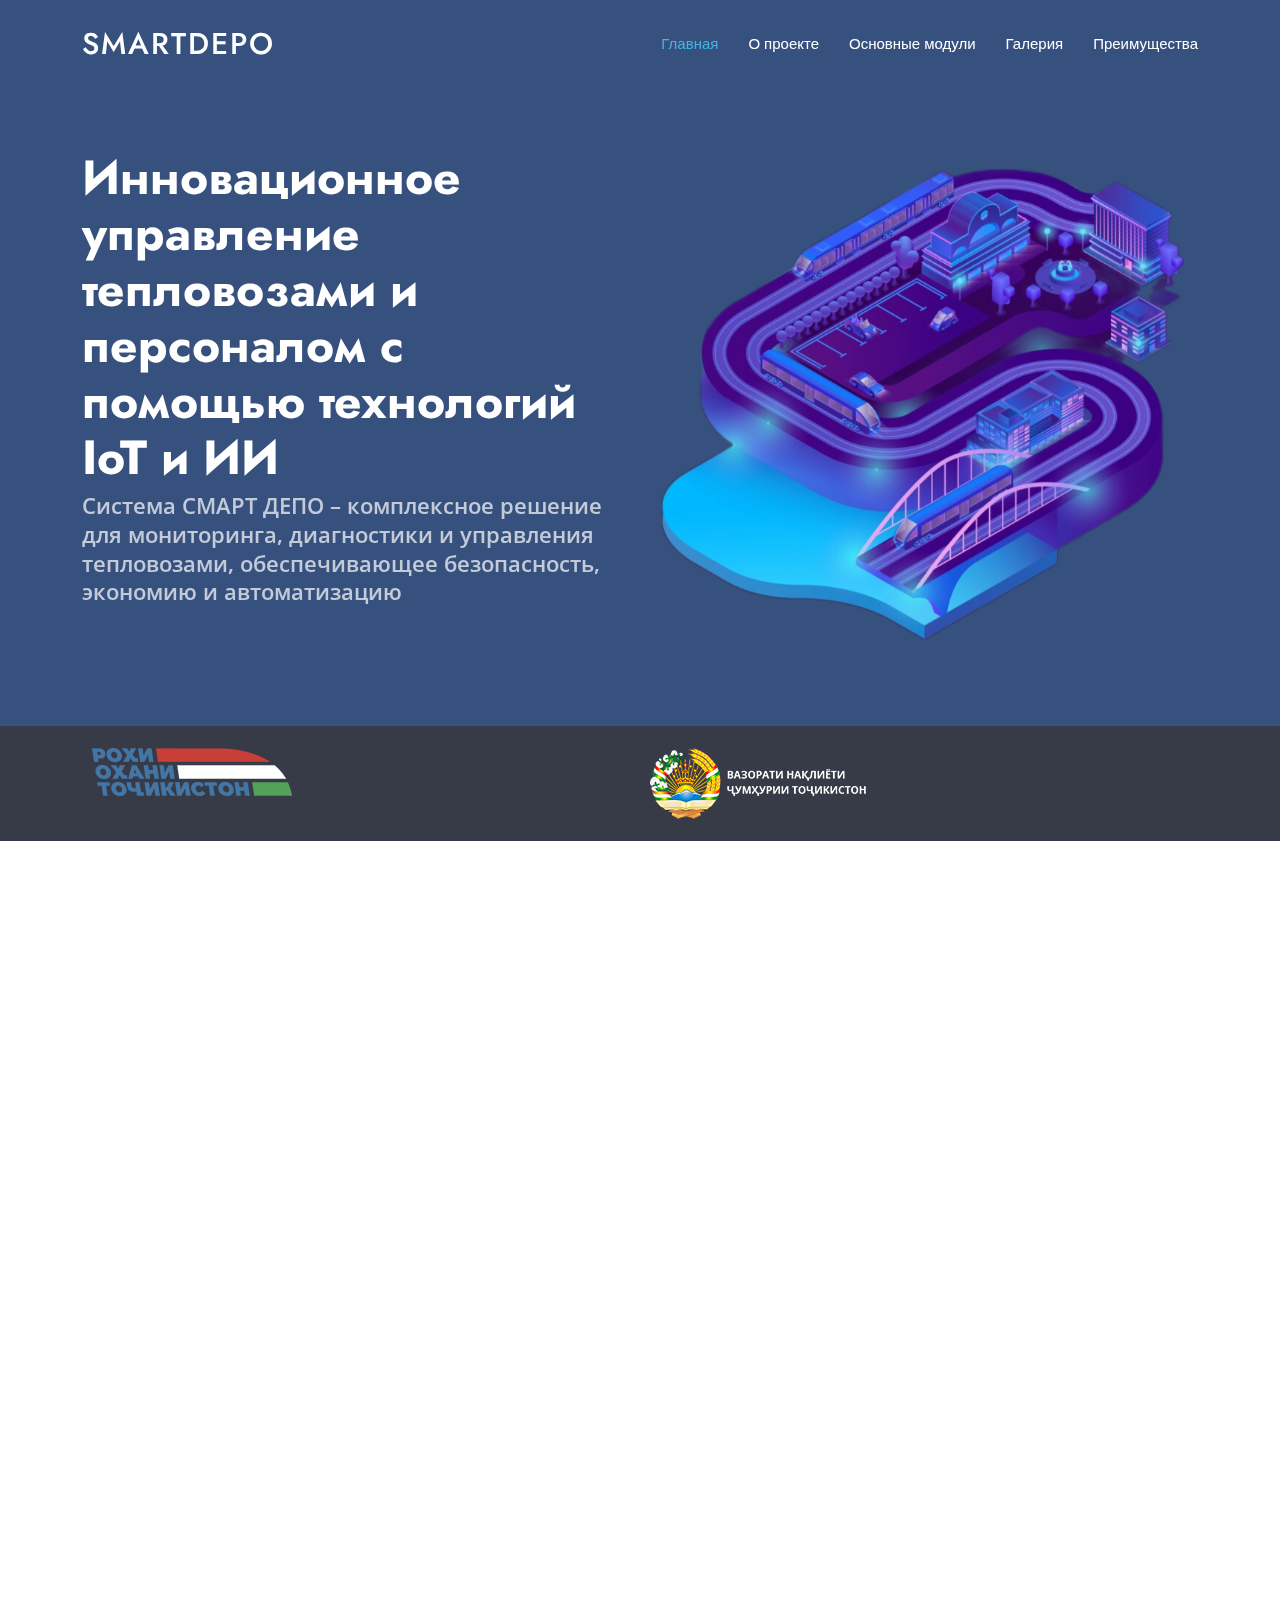
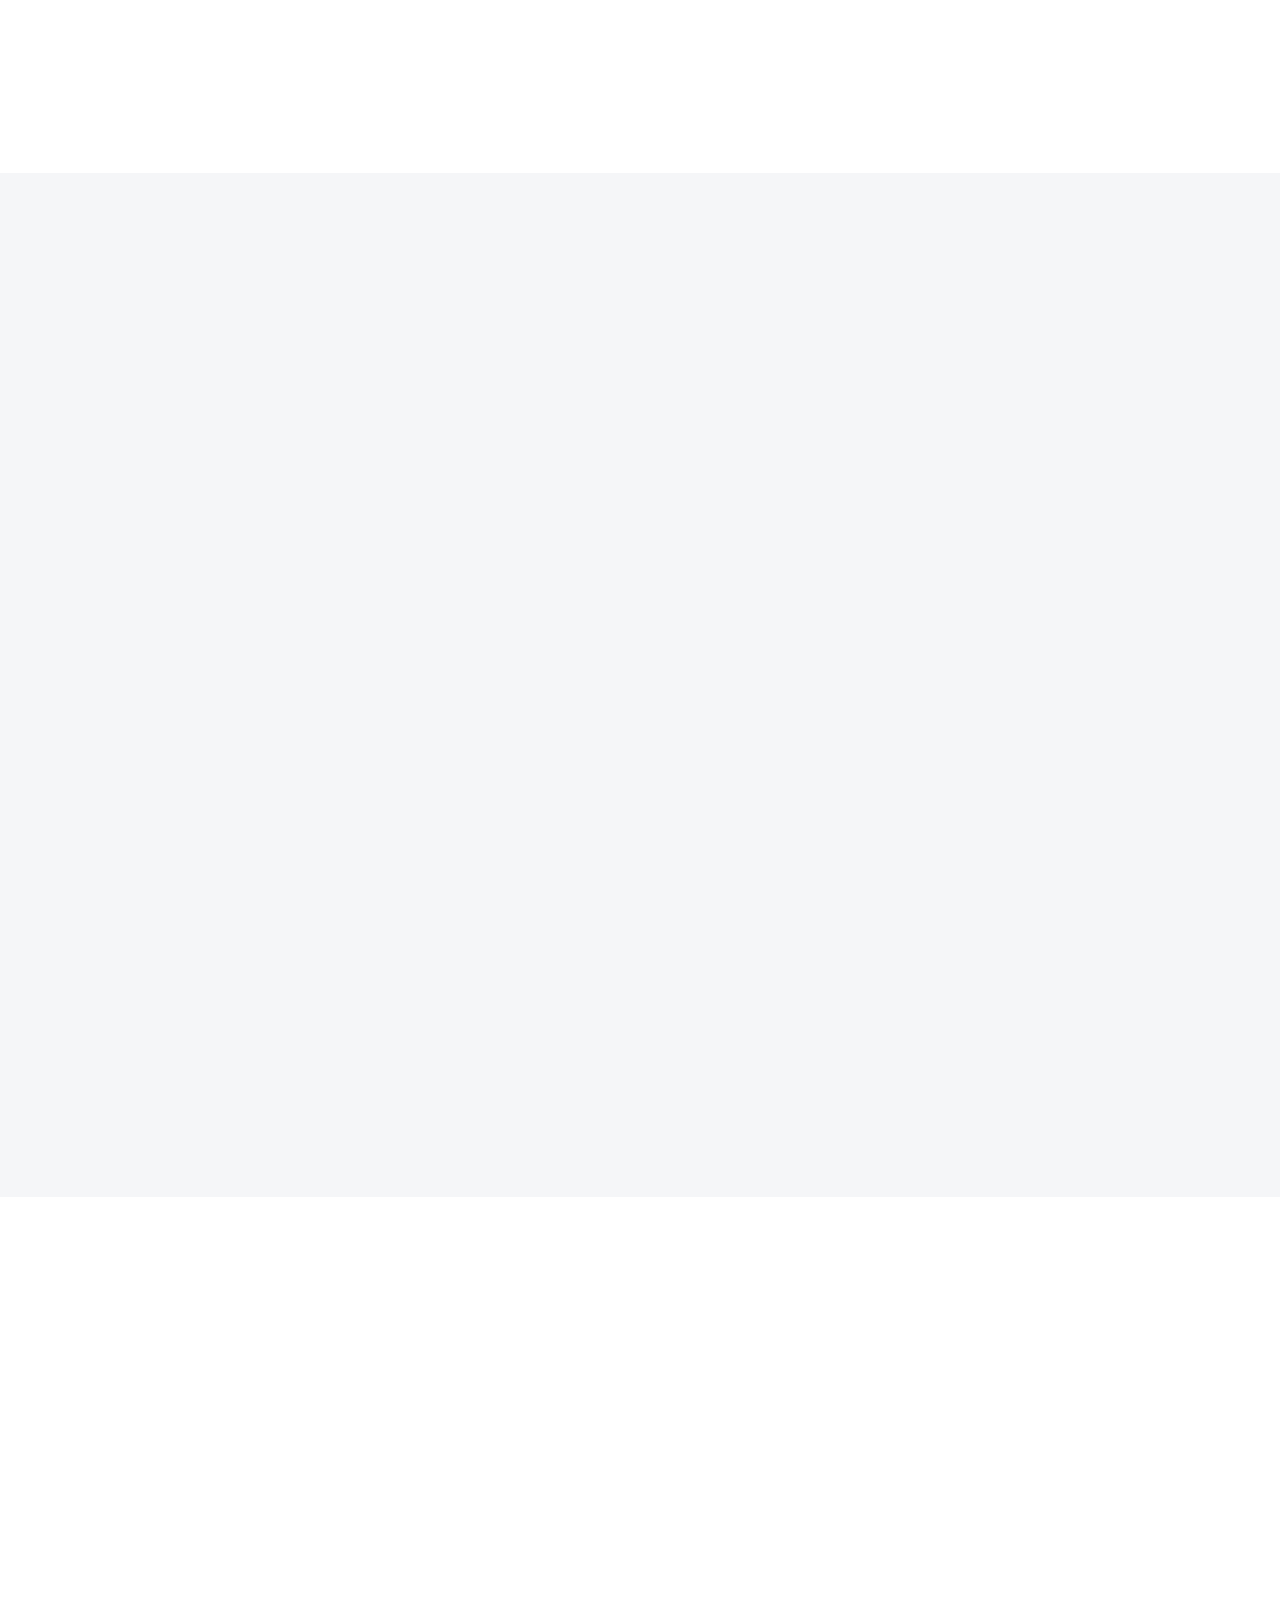
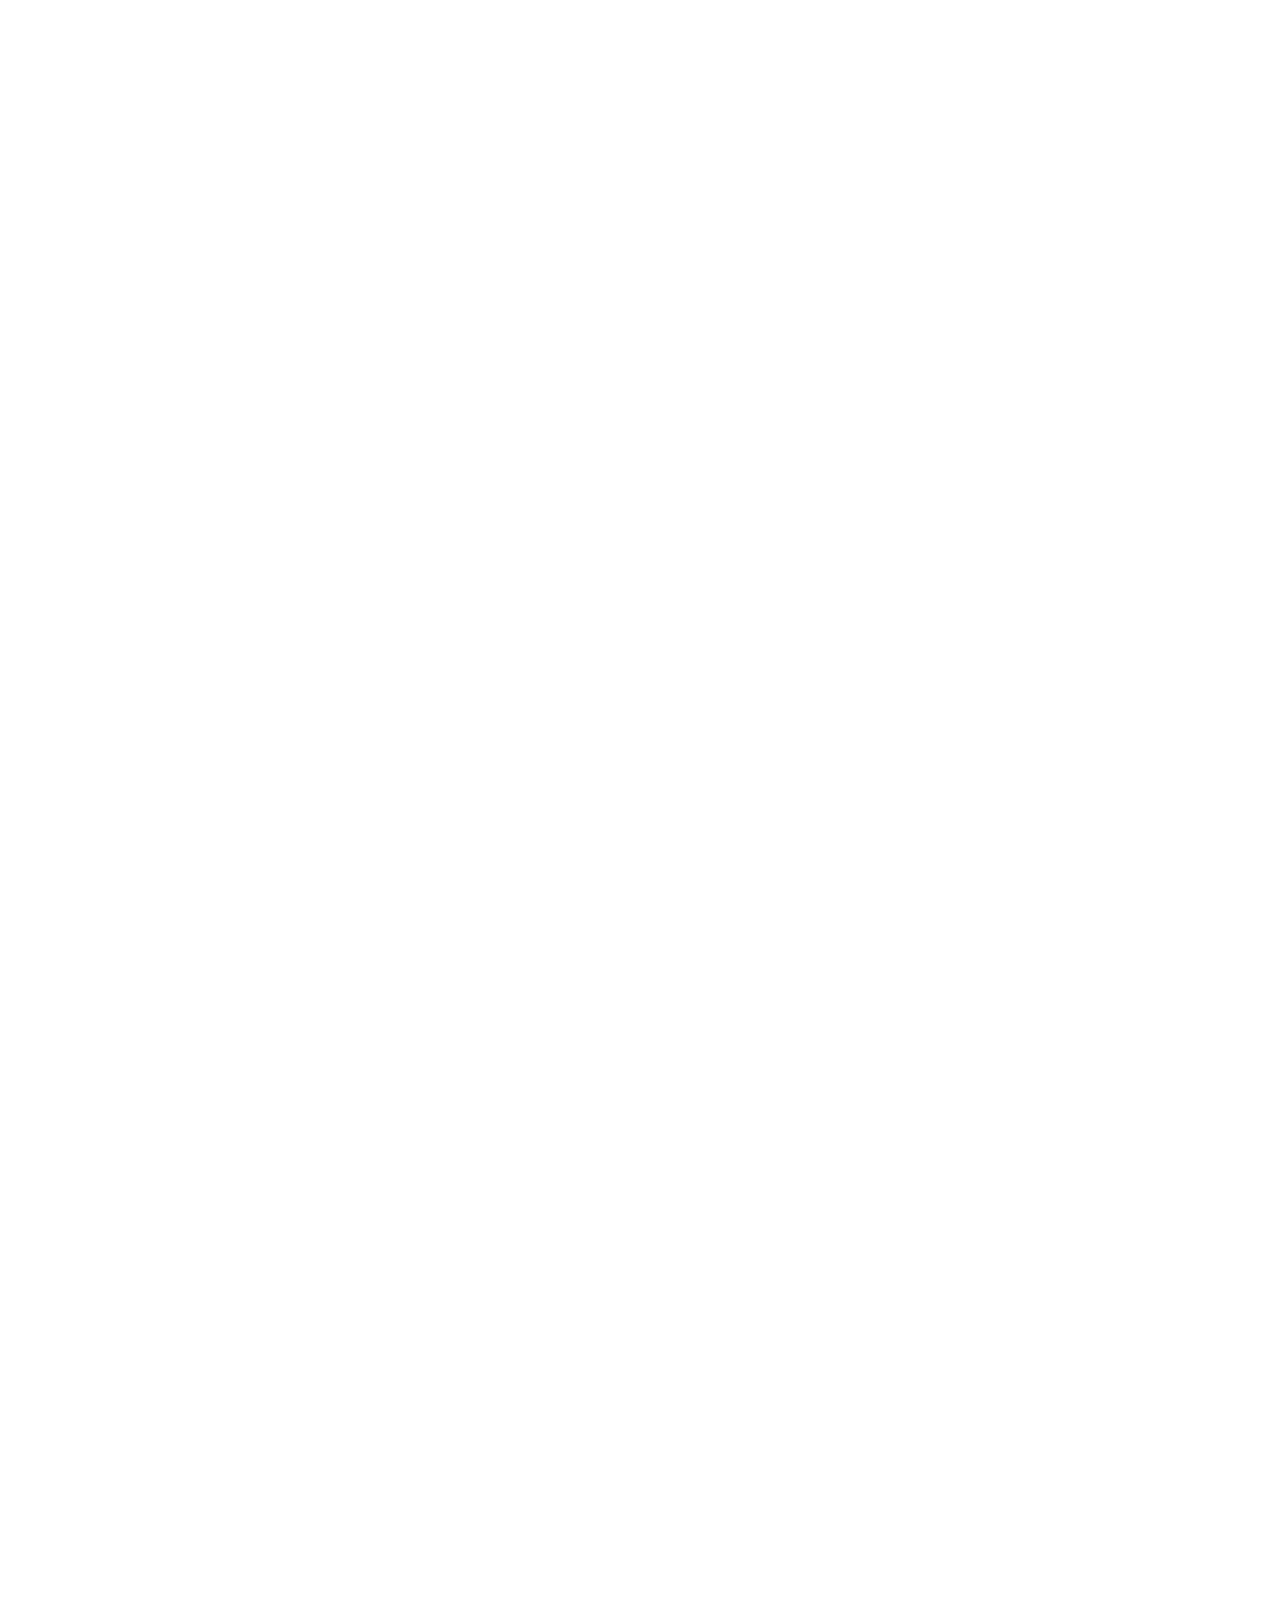
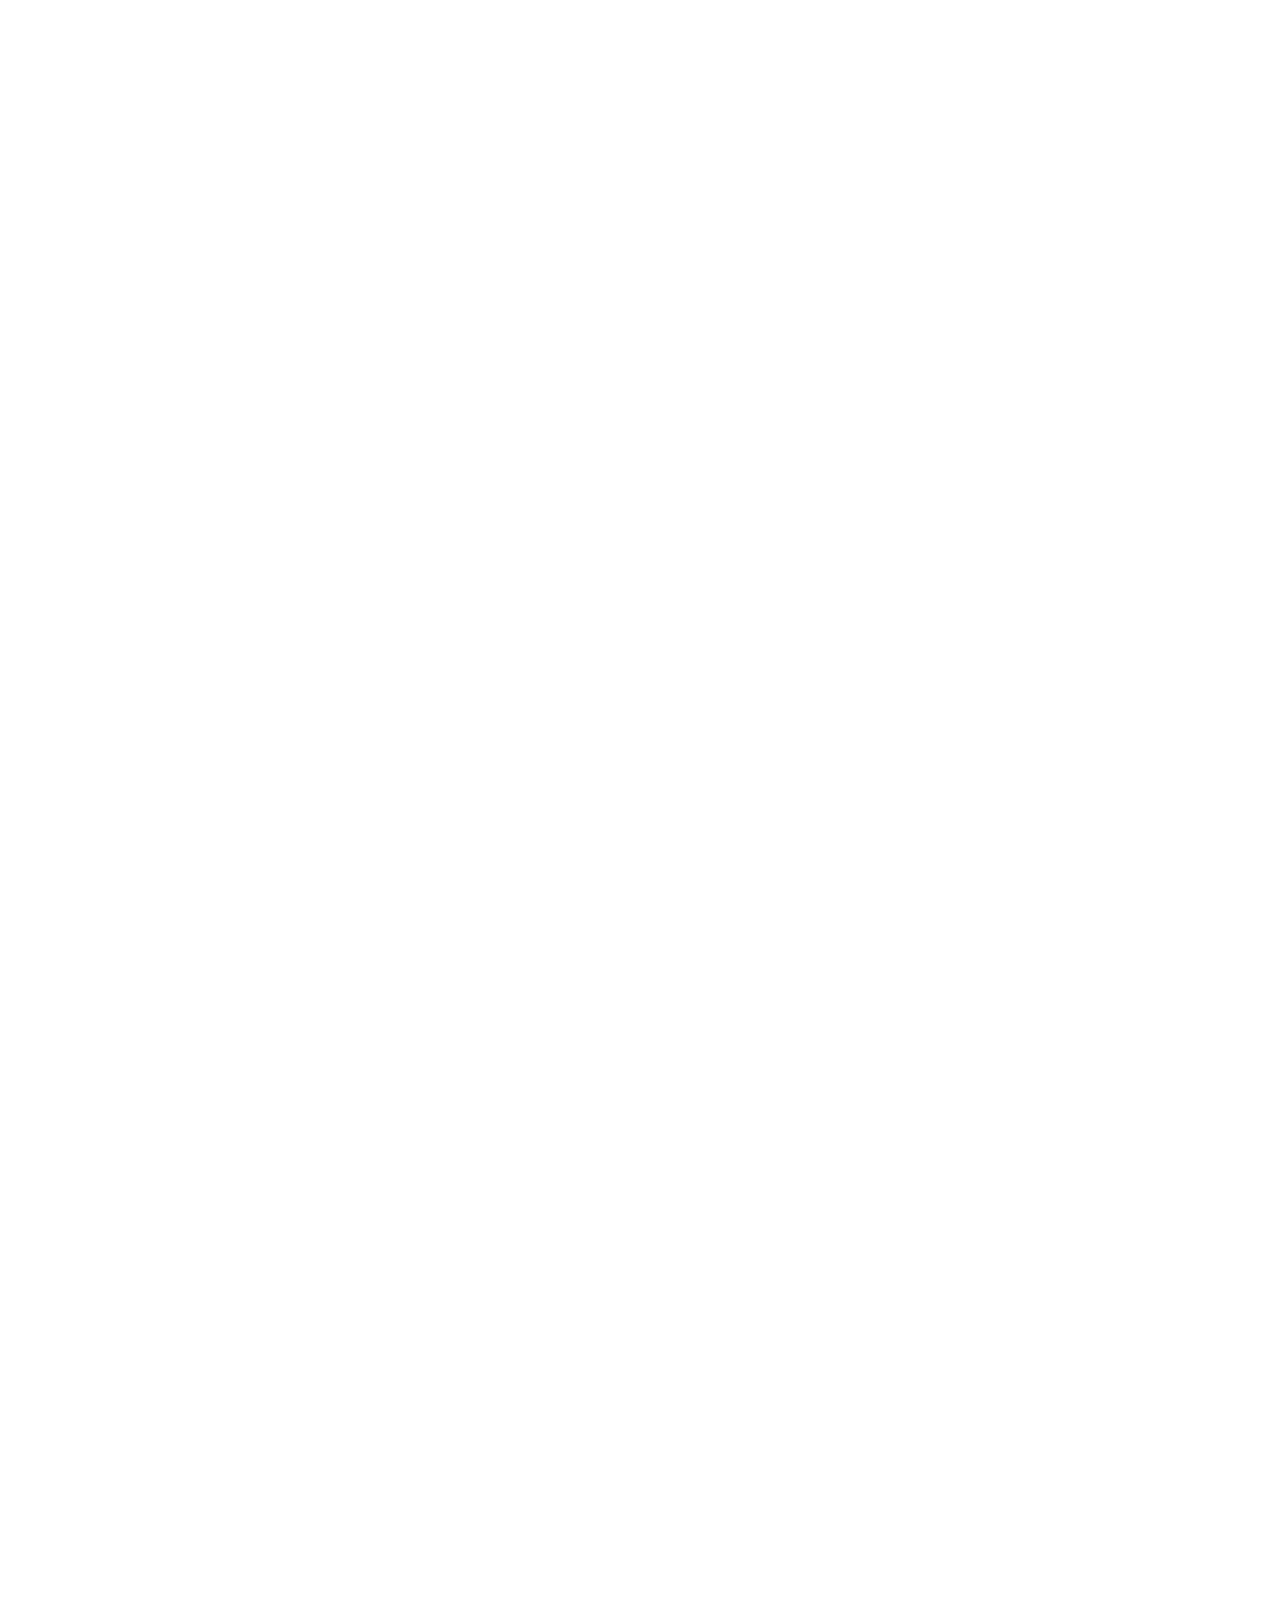
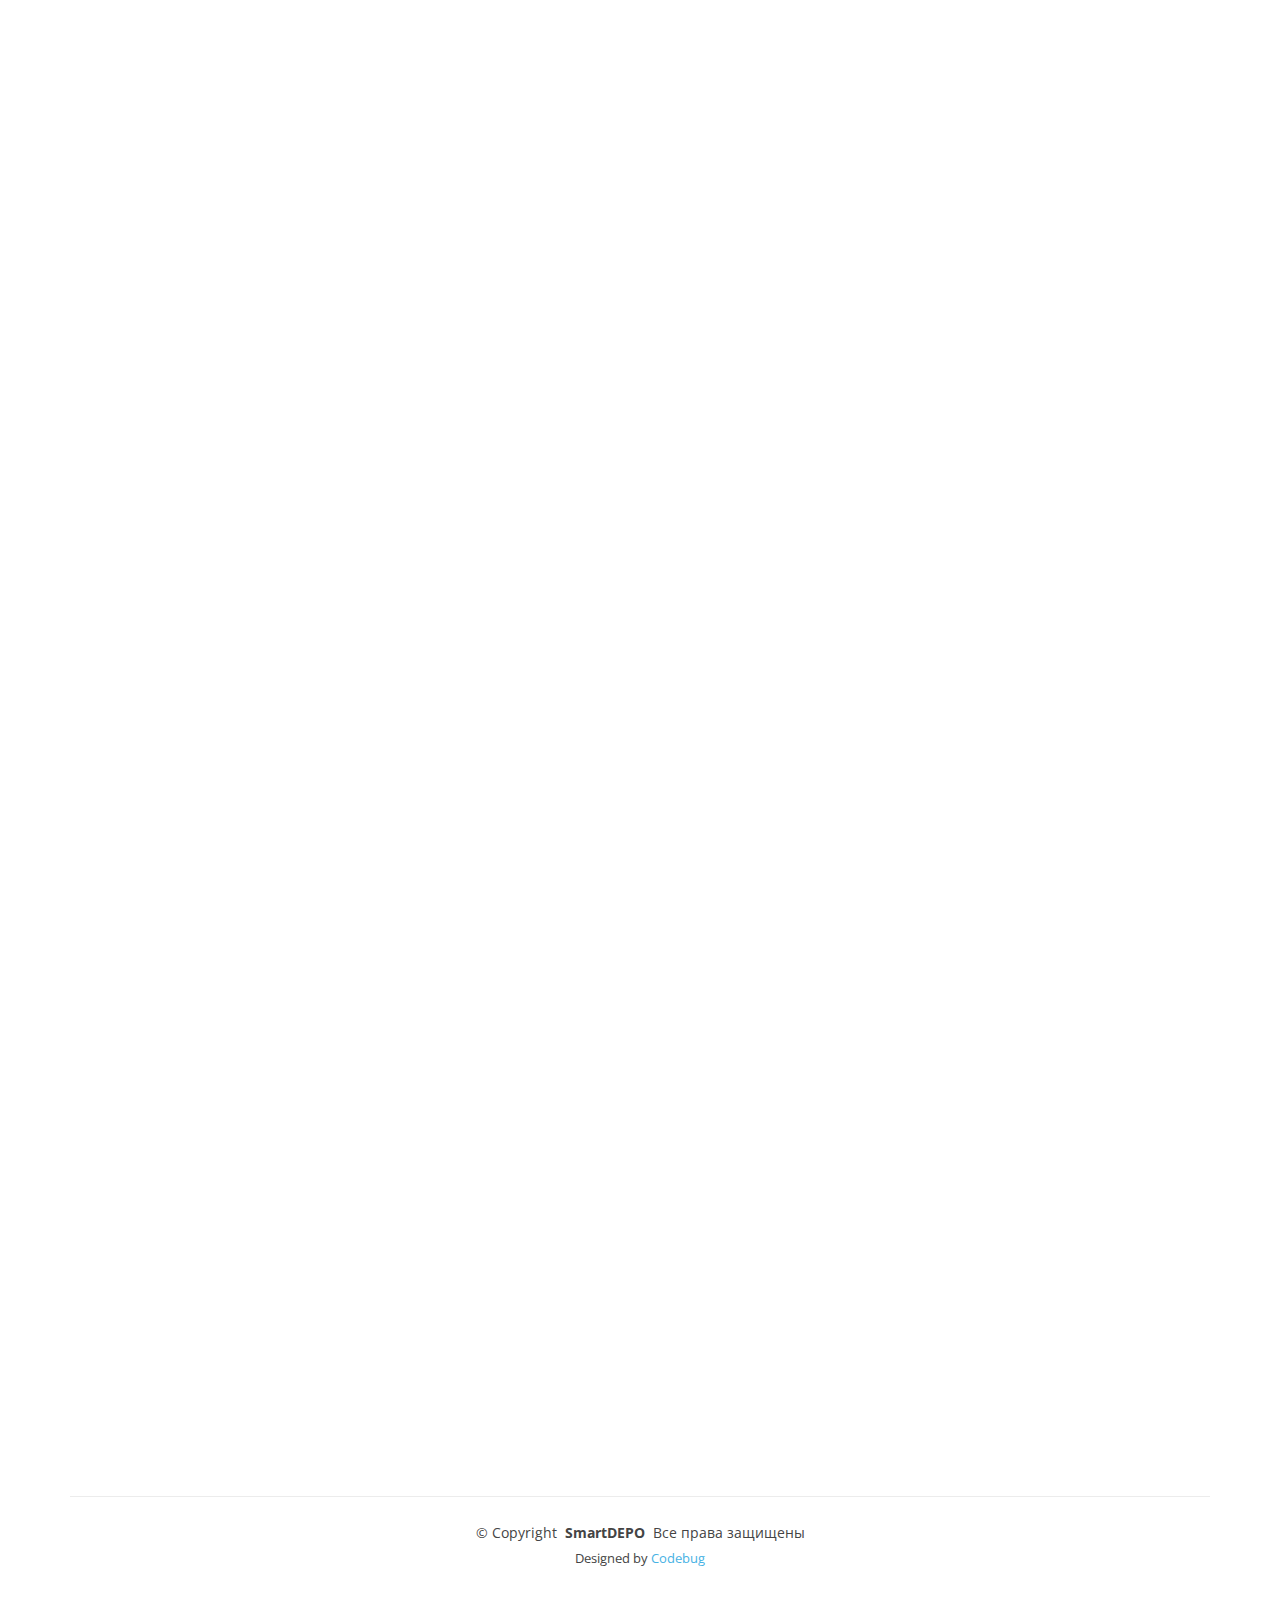
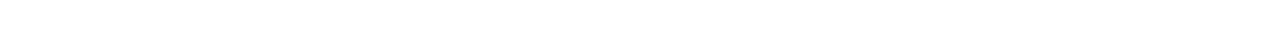
<file: index.html>
<!DOCTYPE html>
<html lang="en">

<head>
  <meta charset="utf-8">
  <meta content="width=device-width, initial-scale=1.0" name="viewport">
  <title>SmartDEPO</title>
  <meta name="description" content="">
  <meta name="keywords" content="">

  <!-- Favicons -->
  <link href="assets/img/favicon.png" rel="icon">

  <!-- Fonts -->
  <link href="https://fonts.googleapis.com" rel="preconnect">
  <link href="https://fonts.gstatic.com" rel="preconnect" crossorigin>
  <link href="https://fonts.googleapis.com/css2?family=Open+Sans:ital,wght@0,300;0,400;0,500;0,600;0,700;0,800;1,300;1,400;1,500;1,600;1,700;1,800&family=Poppins:ital,wght@0,100;0,200;0,300;0,400;0,500;0,600;0,700;0,800;0,900;1,100;1,200;1,300;1,400;1,500;1,600;1,700;1,800;1,900&family=Jost:ital,wght@0,100;0,200;0,300;0,400;0,500;0,600;0,700;0,800;0,900;1,100;1,200;1,300;1,400;1,500;1,600;1,700;1,800;1,900&display=swap" rel="stylesheet">

  <!-- Vendor CSS Files -->
  <link href="assets/vendor/bootstrap/css/bootstrap.min.css" rel="stylesheet">
  <link href="assets/vendor/bootstrap-icons/bootstrap-icons.css" rel="stylesheet">
  <link href="assets/vendor/aos/aos.css" rel="stylesheet">
  <link href="assets/vendor/glightbox/css/glightbox.min.css" rel="stylesheet">
  <link href="assets/vendor/swiper/swiper-bundle.min.css" rel="stylesheet">

  <!-- Main CSS File -->
  <link href="assets/css/main.css" rel="stylesheet">
</head>

<body class="index-page">

  <header id="header" class="header d-flex align-items-center fixed-top">
    <div class="container-fluid container-xl position-relative d-flex align-items-center">

      <a href="index.html" class="logo d-flex align-items-center me-auto">
        <!-- Uncomment the line below if you also wish to use an image logo -->
        <!-- <img src="assets/img/logo.png" alt=""> -->
        <h1 class="sitename">SmartDEPO</h1>
      </a>

      <nav id="navmenu" class="navmenu">
        <ul>
          <li><a href="#hero" class="active">Главная</a></li>
          <li><a href="#about">О проекте</a></li>
          <li><a href="#services">Основные модули</a></li>
          <li><a href="#portfolio">Галерия</a></li>
          <li><a href="#team">Преимущества </a></li>
        </ul>
        <i class="mobile-nav-toggle d-xl-none bi bi-list"></i>
      </nav>
    </div>
  </header>

  <main class="main">

    <!-- Hero Section -->
    <section id="hero" class="hero section dark-background">

      <div class="container">
        <div class="row gy-4">
          <div class="col-lg-6 order-2 order-lg-1 d-flex flex-column justify-content-center" data-aos="zoom-out">
            <h1>Инновационное управление тепловозами и персоналом с помощью технологий IoT и ИИ</h1>
            <p>Система СМАРТ ДЕПО – комплексное решение для мониторинга, диагностики и управления тепловозами, 
              обеспечивающее безопасность, экономию и автоматизацию</p>
          </div>
          <div class="col-lg-6 order-1 order-lg-2 hero-img" data-aos="zoom-out" data-aos-delay="200">
            <img src="assets/img/tr-2.png" class="img-fluid animated" alt="">
          </div>
        </div>
      </div>

    </section><!-- /Hero Section -->

    <!-- Clients Section -->
    <section id="clients" class="clients section part-background">

      <div class="container" data-aos="zoom-in">

        <div class="swiper init-swiper">
          <script type="application/json" class="swiper-config">
            {
              "loop": true,
              "speed": 600,
              "autoplay": {
                "delay": 5000
              },
              "slidesPerView": "auto",
              "pagination": {
                "el": ".swiper-pagination",
                "type": "bullets",
                "clickable": true
              },
              "breakpoints": {
                "320": {
                  "slidesPerView": 2,
                  "spaceBetween": 0
                },
                "480": {
                  "slidesPerView": 2,
                  "spaceBetween": 0
                },
                "640": {
                  "slidesPerView": 2,
                  "spaceBetween": 0
                },
                "992": {
                  "slidesPerView": 2,
                  "spaceBetween": 0
                },
                "1200": {
                  "slidesPerView": 2,
                  "spaceBetween": 0
                }
              }
            }
          </script>
          <div class="swiper-wrapper">
            <div class="swiper-slide"><img src="assets/img/partners/logo.png" class="img-fluid" alt=""></div>
            <div class="swiper-slide"><img src="assets/img/partners/logo-and-text.png" class="img-fluid" alt=""></div>
          </div>
        </div>

      </div>

    </section><!-- /Clients Section -->

    <!-- About Section -->
    <section id="about" class="about section">

      <!-- Section Title -->
      <div class="container section-title" data-aos="fade-up">
        <h2>О проекте</h2>
      </div><!-- End Section Title -->

      <div class="container">

        <div class="row gy-4">
          <div class="col-lg-6 content" data-aos="fade-up" data-aos-delay="100">
            <p>
              СМАРТ ДЕПО – это комплексная цифровая платформа для автоматизации работы депо. Решение включает в себя 
              видеонаблюдение, контроль тепловозов и персонала, диагностику оборудования и управление графиками работы.
            </p>
          </div>
          <div class="col-lg-6" data-aos="fade-up" data-aos-delay="200">
            <p>Мы используем современные сенсоры, искусственный интеллект и аналитику больших данных для повышения
              эффективности железнодорожного транспорта </p>
          </div>
        </div>

      </div>

    </section><!-- /About Section -->

    <!-- Skills Section -->
    <section id="skills" class="skills section">

      <div class="container" data-aos="fade-up" data-aos-delay="100">

        <div class="row">

          <div class="col-lg-6 d-flex align-items-center">
            <img src="assets/img/tr-33.png" class="img-fluid" alt="">
          </div>

          <div class="col-lg-6 pt-4 pt-lg-0 content">

            <h3>Ключевые цифры</h3>

            <div class="skills-content skills-animation">

              <div class="progress">
                <span class="skill"><span>Снижение простоев тепловозов</span> <i class="val">20%</i></span>
                <div class="progress-bar-wrap">
                  <div class="progress-bar" role="progressbar" aria-valuenow="20" aria-valuemin="0" aria-valuemax="100"></div>
                </div>
              </div><!-- End Skills Item -->

              <div class="progress">
                <span class="skill"><span>Уменьшение затрат на техническое обслуживание</span> <i class="val">10%</i></span>
                <div class="progress-bar-wrap">
                  <div class="progress-bar" role="progressbar" aria-valuenow="10" aria-valuemin="0" aria-valuemax="100"></div>
                </div>
              </div><!-- End Skills Item -->

              <div class="progress">
                <span class="skill"><span>Цифровизация рабочих процессов</span> <i class="val">75%</i></span>
                <div class="progress-bar-wrap">
                  <div class="progress-bar" role="progressbar" aria-valuenow="75" aria-valuemin="0" aria-valuemax="100"></div>
                </div>
              </div><!-- End Skills Item -->

            </div>

          </div>
        </div>

      </div>

    </section><!-- /Skills Section -->

    <!-- Services Section -->
    <section id="services" class="services section light-background">

      <!-- Section Title -->
      <div class="container section-title" data-aos="fade-up">
        <h2>Основные модули</h2>
        <p>Эти модули обеспечивают комплексный подход к управлению и контролю на железнодорожном транспорте, 
          повышая безопасность, эффективность и надежность работы.</p>
      </div><!-- End Section Title -->

      <div class="container">

        <div class="row gy-4">

          <div class="col-xl-3 col-md-6 d-flex" data-aos="fade-up" data-aos-delay="100">
            <div class="service-item position-relative">
              <div class="icon"><i class="bi bi-camera-video icon"></i></div>
              <h4><a href="" class="stretched-link">Система видеонаблюдения тепловозов</a></h4>
              <p>Круглосуточный мониторинг локомотивов в режиме реального времени.</p>
            </div>
          </div><!-- End Service Item -->

          <div class="col-xl-3 col-md-6 d-flex" data-aos="fade-up" data-aos-delay="200">
            <div class="service-item position-relative">
              <div class="icon"><i class="bi bi-person-vcard icon"></i></div>
              <h4><a href="" class="stretched-link">Система управления персоналом и тепловозами</a></h4>
              <p>Полный контроль за передвижением локомотивов и учет рабочего времени персонала.</p>
            </div>
          </div><!-- End Service Item -->

          <div class="col-xl-3 col-md-6 d-flex" data-aos="fade-up" data-aos-delay="300">
            <div class="service-item position-relative">
              <div class="icon"><i class="bi bi-geo-alt icon"></i></div>
              <h4><a href="" class="stretched-link">Система навигации и контроля топливом</a></h4>
              <p>Предиктивная диагностика на основе сенсоров и ИИ.</p>
            </div>
          </div><!-- End Service Item -->

          <div class="col-xl-3 col-md-6 d-flex" data-aos="fade-up" data-aos-delay="400">
            <div class="service-item position-relative">
              <div class="icon"><i class="bi bi-ui-checks icon"></i></div>
              <h4><a href="" class="stretched-link">Система диспетчерского контроля (Диспетчер+)</a></h4>
              <p> Автоматизация дежурных графиков и контроль состояния локомотивов.</p>
            </div>
          </div><!-- End Service Item -->
          
          <div class="col-xl-3 col-md-6 d-flex" data-aos="fade-up" data-aos-delay="400">
            <div class="service-item position-relative">
              <div class="icon"><i class="bi bi-gear-wide-connected icon"></i></div>
              <h4><a href="" class="stretched-link">Справочник запчастей и деталей</a></h4>
              <p>Цифровая база всех компонентов тепловозов с автоматическим подбором запчастей.</p>
            </div>
          </div><!-- End Service Item --> 
          
          <div class="col-xl-3 col-md-6 d-flex" data-aos="fade-up" data-aos-delay="400">
            <div class="service-item position-relative">
              <div class="icon"><i class="bi bi-train-front icon"></i></div>
              <h4><a href="" class="stretched-link">Управление ремонтным цехом</a></h4>
              <p>Оптимизация ремонтных работ – снижение простоев.</p>
            </div>
          </div><!-- End Service Item -->

        </div>

      </div>

    </section><!-- /Services Section -->

    <section id="services-1" class="skills section">

      <div class="container" data-aos="fade-up" data-aos-delay="100">

        <div class="row">

          <div class="col-lg-5 d-flex align-items-center">
            <img src="assets/img/modules/m-1.jpg" class="img-fluid" alt="">
          </div>

          <div class="col-lg-6 pt-4 pt-lg-0 content">

            <h3>Система видеонаблюдения тепловозов</h3>
            <p>Система видеонаблюдения тепловозов обеспечивает круглосуточный мониторинг локомотивов
              в режиме реального времени, позволяя повысить безопасность эксплуатации и дисциплину персонала. 
              Встроенные алгоритмы видеоаналитики позволяют анализировать поведение машиниста, контролировать 
              соблюдение правил эксплуатации и выявлять признаки усталости или невнимательности. Кроме того, 
              система автоматически распознает потенциальные угрозы, включая помехи на пути следования и 
              несанкционированный доступ к тепловозу, что значительно снижает риски аварийных ситуаций и случаев хищения.</p>

          </div>
        </div>

      </div>

    </section><!-- /Skills Section -->

    <section id="services-2" class="skills section">

      <div class="container" data-aos="fade-up" data-aos-delay="100">

        <div class="row">

          <div class="col-lg-6 pt-4 pt-lg-0 content">

            <h3>Система управления персоналом и тепловозами</h3>
            <p>Система управления персоналом и тепловозами предоставляет полный контроль за передвижением подвижного
              состава, а также за эффективностью работы сотрудников. Она позволяет автоматически планировать маршруты,
              учитывая доступность локомотивов, текущие графики и приоритеты задач. Благодаря функции автоматизированного
              распределения тепловозов исключаются простои и нерациональное использование ресурсов. Кроме того,
              система контролирует загрузку тепловозов и персонала, анализируя производительность каждого сотрудника
              для повышения эффективности работы.</p>

          </div>
          
          <div class="col-lg-5 d-flex align-items-center">
            <img src="assets/img/modules/m-2.jpg" class="img-fluid" alt="">
          </div>
          
        </div>

      </div>

    </section><!-- /Skills Section -->

    <section id="services-3" class="skills section">

      <div class="container" data-aos="fade-up" data-aos-delay="100">

        <div class="row">

          <div class="col-lg-5 d-flex align-items-center">
            <img src="assets/img/modules/m-3.jpg" class="img-fluid" alt="">
          </div>

          <div class="col-lg-6 pt-4 pt-lg-0 content">

            <h3>Система навигации и контроля топливом</h3>
            <p>Система мониторинга и диагностики, основанная на работе датчика КВАРТА Р1Д, осуществляет предиктивный
              анализ технического состояния тепловозов с использованием технологий искусственного интеллекта. 
              Она позволяет выявлять потенциальные неисправности на ранних стадиях, оповещая персонал о возможных 
              поломках до их критического развития. Интерактивные отчеты и аналитика состояния оборудования помогают 
              планировать техническое обслуживание, что значительно снижает затраты на внеплановые ремонты и увеличивает 
              срок службы локомотивов.</p>

          </div>
        </div>

      </div>

    </section><!-- /Skills Section -->

    <section id="services-4" class="skills section">

      <div class="container" data-aos="fade-up" data-aos-delay="100">

        <div class="row">

          <div class="col-lg-6 pt-4 pt-lg-0 content">

            <h3>Система диспетчерского контроля (Диспетчер+)</h3>
            <p>Система диспетчерского контроля, представленная модулем «Диспетчер+», автоматизирует управление графиками 
              дежурств и контролирует текущее состояние тепловозов. Она обеспечивает оперативное распределение задач и 
              маршрутов, контролируя доступность локомотивов и готовность их к эксплуатации. При возникновении нештатных 
              ситуаций система мгновенно уведомляет диспетчера, позволяя быстро принимать решения и устранять возможные задержки.</p>

          </div>

          <div class="col-lg-5 d-flex align-items-center">
            <img src="assets/img/modules/m-4.jpg" class="img-fluid" alt="">
          </div>

        </div>

      </div>

    </section><!-- /Skills Section -->

    <section id="services-5" class="skills section">

      <div class="container" data-aos="fade-up" data-aos-delay="100">

        <div class="row">

          <div class="col-lg-5 d-flex align-items-center">
            <img src="assets/img/modules/m-5.jpg" class="img-fluid" alt="">
          </div>

          <div class="col-lg-6 pt-4 pt-lg-0 content">

            <h3>Справочник запчастей и деталей</h3>
            <p>Модуль справочника запчастей и деталей представляет собой цифровую базу всех компонентов тепловозов с 
              возможностью автоматического подбора необходимых элементов. Система не только хранит подробную информацию 
              о каждой детали, но и ведет учет ее износа, сроков службы и необходимости замены. В случае выявления 
              поломки или планового обслуживания модуль автоматически формирует заказ на необходимые запчасти, 
              интегрируясь с системой закупок и исключая риск простоев из-за отсутствия нужных компонентов.</p>

          </div>
        </div>

      </div>

    </section><!-- /Skills Section -->

    <section id="services-6" class="skills section">

      <div class="container" data-aos="fade-up" data-aos-delay="100">

        <div class="row">

          <div class="col-lg-6 pt-4 pt-lg-0 content">

            <h3>Управление ремонтным цехом</h3>
            <p>Модуль управления ремонтным цехом Smart Depo автоматизирует процессы планирования и контроля ремонтных 
              работ. Система позволяет отслеживать заявки на ремонт, назначать механиков, управлять запасами запчастей 
              и генерировать отчеты о выполненных работах. Это позволяет оптимизировать ремонтные работы, снизить 
              простои тепловозов и повысить эффективность работы ремонтного цеха.</p>

          </div>

          <div class="col-lg-5 d-flex align-items-center">
            <img src="assets/img/modules/m-6.jpg" class="img-fluid" alt="">
          </div>

        </div>

      </div>

    </section><!-- /Skills Section -->
    
    <!-- Portfolio Section -->
    <section id="portfolio" class="portfolio section">

      <!-- Section Title -->
      <div class="container section-title" data-aos="fade-up">
        <h2>Галерия</h2>
        <p>«Система СМАРТ ДЕПО» может быть интегрирована с другими информационными системами предприятия</p>
      </div><!-- End Section Title -->

      <div class="container">

        <div class="isotope-layout" data-default-filter="*" data-layout="masonry" data-sort="original-order">

          <ul class="portfolio-filters isotope-filters" data-aos="fade-up" data-aos-delay="100">
            <li data-filter="*" class="filter-active">All</li>
            <li data-filter=".filter-app">App</li>
            <li data-filter=".filter-product">Card</li>
            <li data-filter=".filter-branding">Web</li>
          </ul><!-- End Portfolio Filters -->

          <div class="row gy-4 isotope-container" data-aos="fade-up" data-aos-delay="200">

            <div class="col-lg-4 col-md-6 portfolio-item isotope-item filter-app">
              <img src="assets/img/masonry-portfolio/masonry-portfolio-1.jpg" class="img-fluid" alt="">
              <div class="portfolio-info">
                <h4>App 1</h4>
                <p>Lorem ipsum, dolor sit</p>
                <a href="assets/img/masonry-portfolio/masonry-portfolio-1.jpg" title="App 1" data-gallery="portfolio-gallery-app" class="glightbox preview-link"><i class="bi bi-zoom-in"></i></a>
                <a href="portfolio-details.html" title="More Details" class="details-link"><i class="bi bi-link-45deg"></i></a>
              </div>
            </div><!-- End Portfolio Item -->

            <div class="col-lg-4 col-md-6 portfolio-item isotope-item filter-product">
              <img src="assets/img/masonry-portfolio/masonry-portfolio-2.jpg" class="img-fluid" alt="">
              <div class="portfolio-info">
                <h4>Product 1</h4>
                <p>Lorem ipsum, dolor sit</p>
                <a href="assets/img/masonry-portfolio/masonry-portfolio-2.jpg" title="Product 1" data-gallery="portfolio-gallery-product" class="glightbox preview-link"><i class="bi bi-zoom-in"></i></a>
                <a href="portfolio-details.html" title="More Details" class="details-link"><i class="bi bi-link-45deg"></i></a>
              </div>
            </div><!-- End Portfolio Item -->

            <div class="col-lg-4 col-md-6 portfolio-item isotope-item filter-branding">
              <img src="assets/img/masonry-portfolio/masonry-portfolio-3.jpg" class="img-fluid" alt="">
              <div class="portfolio-info">
                <h4>Branding 1</h4>
                <p>Lorem ipsum, dolor sit</p>
                <a href="assets/img/masonry-portfolio/masonry-portfolio-3.jpg" title="Branding 1" data-gallery="portfolio-gallery-branding" class="glightbox preview-link"><i class="bi bi-zoom-in"></i></a>
                <a href="portfolio-details.html" title="More Details" class="details-link"><i class="bi bi-link-45deg"></i></a>
              </div>
            </div><!-- End Portfolio Item -->

            <div class="col-lg-4 col-md-6 portfolio-item isotope-item filter-app">
              <img src="assets/img/masonry-portfolio/masonry-portfolio-4.jpg" class="img-fluid" alt="">
              <div class="portfolio-info">
                <h4>App 2</h4>
                <p>Lorem ipsum, dolor sit</p>
                <a href="assets/img/masonry-portfolio/masonry-portfolio-4.jpg" title="App 2" data-gallery="portfolio-gallery-app" class="glightbox preview-link"><i class="bi bi-zoom-in"></i></a>
                <a href="portfolio-details.html" title="More Details" class="details-link"><i class="bi bi-link-45deg"></i></a>
              </div>
            </div><!-- End Portfolio Item -->

            <div class="col-lg-4 col-md-6 portfolio-item isotope-item filter-product">
              <img src="assets/img/masonry-portfolio/masonry-portfolio-5.jpg" class="img-fluid" alt="">
              <div class="portfolio-info">
                <h4>Product 2</h4>
                <p>Lorem ipsum, dolor sit</p>
                <a href="assets/img/masonry-portfolio/masonry-portfolio-5.jpg" title="Product 2" data-gallery="portfolio-gallery-product" class="glightbox preview-link"><i class="bi bi-zoom-in"></i></a>
                <a href="portfolio-details.html" title="More Details" class="details-link"><i class="bi bi-link-45deg"></i></a>
              </div>
            </div><!-- End Portfolio Item -->

            <div class="col-lg-4 col-md-6 portfolio-item isotope-item filter-branding">
              <img src="assets/img/masonry-portfolio/masonry-portfolio-6.jpg" class="img-fluid" alt="">
              <div class="portfolio-info">
                <h4>Branding 2</h4>
                <p>Lorem ipsum, dolor sit</p>
                <a href="assets/img/masonry-portfolio/masonry-portfolio-6.jpg" title="Branding 2" data-gallery="portfolio-gallery-branding" class="glightbox preview-link"><i class="bi bi-zoom-in"></i></a>
                <a href="portfolio-details.html" title="More Details" class="details-link"><i class="bi bi-link-45deg"></i></a>
              </div>
            </div><!-- End Portfolio Item -->

            <div class="col-lg-4 col-md-6 portfolio-item isotope-item filter-app">
              <img src="assets/img/masonry-portfolio/masonry-portfolio-7.jpg" class="img-fluid" alt="">
              <div class="portfolio-info">
                <h4>App 3</h4>
                <p>Lorem ipsum, dolor sit</p>
                <a href="assets/img/masonry-portfolio/masonry-portfolio-7.jpg" title="App 3" data-gallery="portfolio-gallery-app" class="glightbox preview-link"><i class="bi bi-zoom-in"></i></a>
                <a href="portfolio-details.html" title="More Details" class="details-link"><i class="bi bi-link-45deg"></i></a>
              </div>
            </div><!-- End Portfolio Item -->

            <div class="col-lg-4 col-md-6 portfolio-item isotope-item filter-product">
              <img src="assets/img/masonry-portfolio/masonry-portfolio-8.jpg" class="img-fluid" alt="">
              <div class="portfolio-info">
                <h4>Product 3</h4>
                <p>Lorem ipsum, dolor sit</p>
                <a href="assets/img/masonry-portfolio/masonry-portfolio-8.jpg" title="Product 3" data-gallery="portfolio-gallery-product" class="glightbox preview-link"><i class="bi bi-zoom-in"></i></a>
                <a href="portfolio-details.html" title="More Details" class="details-link"><i class="bi bi-link-45deg"></i></a>
              </div>
            </div><!-- End Portfolio Item -->

            <div class="col-lg-4 col-md-6 portfolio-item isotope-item filter-branding">
              <img src="assets/img/masonry-portfolio/masonry-portfolio-9.jpg" class="img-fluid" alt="">
              <div class="portfolio-info">
                <h4>Branding 3</h4>
                <p>Lorem ipsum, dolor sit</p>
                <a href="assets/img/masonry-portfolio/masonry-portfolio-9.jpg" title="Branding 2" data-gallery="portfolio-gallery-branding" class="glightbox preview-link"><i class="bi bi-zoom-in"></i></a>
                <a href="portfolio-details.html" title="More Details" class="details-link"><i class="bi bi-link-45deg"></i></a>
              </div>
            </div><!-- End Portfolio Item -->

          </div><!-- End Portfolio Container -->

        </div>

      </div>

    </section><!-- /Portfolio Section -->

    <!-- Team Section -->
    <section id="team" class="team section">

      <!-- Section Title -->
      <div class="container section-title" data-aos="fade-up">
        <h2>Преимущества системы СМАРТ ДЕПО</h2>
        <p>Система может быть адаптирована под конкретные потребности предприятия и масштабирована при необходимости, 
          что обеспечивает её гибкость и приспособляемость к изменяющимся условиям рынка.</p>
      </div><!-- End Section Title -->

      <div class="container">

        <div class="row gy-4">

          <div class="col-lg-6" data-aos="fade-up" data-aos-delay="100">
            <div class="team-member d-flex align-items-start">
              <div class="pic"><img src="assets/img/team/pr-1.jpg" class="img-fluid" alt=""></div>
              <div class="member-info">
                <h4>Экономия затрат – снижение расходов на ТО и ремонты за счет предиктивного анализа</h4>
              </div>
            </div>
          </div><!-- End Team Member -->

          <div class="col-lg-6" data-aos="fade-up" data-aos-delay="200">
            <div class="team-member d-flex align-items-start">
              <div class="pic"><img src="assets/img/team/pr-2.jpg" class="img-fluid" alt=""></div>
              <div class="member-info">
                <h4>Безопасность – постоянный мониторинг и автоматическое предупреждение аварийных ситуаций</h4>
              </div>
            </div>
          </div><!-- End Team Member -->

          <div class="col-lg-6" data-aos="fade-up" data-aos-delay="300">
            <div class="team-member d-flex align-items-start">
              <div class="pic"><img src="assets/img/team/pr-3.jpg" class="img-fluid" alt=""></div>
              <div class="member-info">
                <h4>Цифровизация – переход от бумажных процессов к полной автоматизации</h4>
              </div>
            </div>
          </div><!-- End Team Member -->

          <div class="col-lg-6" data-aos="fade-up" data-aos-delay="400">
            <div class="team-member d-flex align-items-start">
              <div class="pic"><img src="assets/img/team/pr-4.jpg" class="img-fluid" alt=""></div>
              <div class="member-info">
                <h4>Оптимизация работы персонала – сокращение простоев и автоматическое планирование</h4>
              </div>
            </div>
          </div><!-- End Team Member -->

        </div>

      </div>

    </section><!-- /Team Section -->

  </main>

  <footer id="footer" class="footer">
    <div class="container copyright text-center mt-4">
      <p>© <span>Copyright</span> <strong class="px-1 sitename">SmartDEPO</strong> <span>Все права защищены</span></p>
      <div class="credits">
        Designed by <a href="https://github.com/abdumalikyaqub">Codebug</a>
      </div>
    </div>

  </footer>

  <!-- Scroll Top -->
  <a href="#" id="scroll-top" class="scroll-top d-flex align-items-center justify-content-center"><i class="bi bi-arrow-up-short"></i></a>

  <!-- Preloader -->
  <div id="preloader"></div>

  <!-- Vendor JS Files -->
  <script src="assets/vendor/bootstrap/js/bootstrap.bundle.min.js"></script>
  <script src="assets/vendor/aos/aos.js"></script>
  <script src="assets/vendor/glightbox/js/glightbox.min.js"></script>
  <script src="assets/vendor/swiper/swiper-bundle.min.js"></script>
  <script src="assets/vendor/waypoints/noframework.waypoints.js"></script>
  <script src="assets/vendor/imagesloaded/imagesloaded.pkgd.min.js"></script>
  <script src="assets/vendor/isotope-layout/isotope.pkgd.min.js"></script>

  <!-- Main JS File -->
  <script src="assets/js/main.js"></script>

</body>

</html>
</file>
<file: assets/css/main.css>
/*--------------------------------------------------------------
# Font & Color Variables
# Help: https://bootstrapmade.com/color-system/
--------------------------------------------------------------*/
/* Fonts */
:root {
  --default-font: "Open Sans",  system-ui, -apple-system, "Segoe UI", Roboto, "Helvetica Neue", Arial, "Noto Sans", "Liberation Sans", sans-serif, "Apple Color Emoji", "Segoe UI Emoji", "Segoe UI Symbol", "Noto Color Emoji";
  --heading-font: "Jost",  sans-serif;
  --nav-font: "Poppins",  sans-serif;
}

/* Global Colors - The following color variables are used throughout the website. Updating them here will change the color scheme of the entire website */
:root { 
  --background-color: #ffffff; /* Background color for the entire website, including individual sections */
  --default-color: #444444; /* Default color used for the majority of the text content across the entire website */
  --heading-color: #37517e; /* Color for headings, subheadings and title throughout the website */
  --accent-color: #47b2e4; /* Accent color that represents your brand on the website. It's used for buttons, links, and other elements that need to stand out */
  --surface-color: #ffffff; /* The surface color is used as a background of boxed elements within sections, such as cards, icon boxes, or other elements that require a visual separation from the global background. */
  --contrast-color: #ffffff; /* Contrast color for text, ensuring readability against backgrounds of accent, heading, or default colors. */
}

/* Nav Menu Colors - The following color variables are used specifically for the navigation menu. They are separate from the global colors to allow for more customization options */
:root {
  --nav-color: #ffffff;  /* The default color of the main navmenu links */
  --nav-hover-color: #47b2e4; /* Applied to main navmenu links when they are hovered over or active */
  --nav-mobile-background-color: #ffffff; /* Used as the background color for mobile navigation menu */
  --nav-dropdown-background-color: #ffffff; /* Used as the background color for dropdown items that appear when hovering over primary navigation items */
  --nav-dropdown-color: #444444; /* Used for navigation links of the dropdown items in the navigation menu. */
  --nav-dropdown-hover-color: #47b2e4; /* Similar to --nav-hover-color, this color is applied to dropdown navigation links when they are hovered over. */
}

/* Color Presets - These classes override global colors when applied to any section or element, providing reuse of the sam color scheme. */

.light-background {
  --background-color: #f5f6f8;
  --surface-color: #ffffff;
}
.part-background {
  --background-color: #373b47;
  --surface-color: #ffffff;
}

.dark-background {
  --background-color: #37517e;
  --default-color: #ffffff;
  --heading-color: #ffffff;
  --surface-color: #4668a2;
  --contrast-color: #ffffff;
}

/* Smooth scroll */
:root {
  scroll-behavior: smooth;
}

/*--------------------------------------------------------------
# General Styling & Shared Classes
--------------------------------------------------------------*/
body {
  color: var(--default-color);
  background-color: var(--background-color);
  font-family: var(--default-font);
}

a {
  color: var(--accent-color);
  text-decoration: none;
  transition: 0.3s;
}

a:hover {
  color: color-mix(in srgb, var(--accent-color), transparent 25%);
  text-decoration: none;
}

h1,
h2,
h3,
h4,
h5,
h6 {
  color: var(--heading-color);
  font-family: var(--heading-font);
}

/* PHP Email Form Messages
------------------------------*/
.php-email-form .error-message {
  display: none;
  background: #df1529;
  color: #ffffff;
  text-align: left;
  padding: 15px;
  margin-bottom: 24px;
  font-weight: 600;
}

.php-email-form .sent-message {
  display: none;
  color: #ffffff;
  background: #059652;
  text-align: center;
  padding: 15px;
  margin-bottom: 24px;
  font-weight: 600;
}

.php-email-form .loading {
  display: none;
  background: var(--surface-color);
  text-align: center;
  padding: 15px;
  margin-bottom: 24px;
}

.php-email-form .loading:before {
  content: "";
  display: inline-block;
  border-radius: 50%;
  width: 24px;
  height: 24px;
  margin: 0 10px -6px 0;
  border: 3px solid var(--accent-color);
  border-top-color: var(--surface-color);
  animation: php-email-form-loading 1s linear infinite;
}

@keyframes php-email-form-loading {
  0% {
    transform: rotate(0deg);
  }

  100% {
    transform: rotate(360deg);
  }
}

/*--------------------------------------------------------------
# Global Header
--------------------------------------------------------------*/
.header {
  --background-color: #3d4d6a;
  --heading-color: #ffffff;
  color: var(--default-color);
  background-color: var(--background-color);
  padding: 15px 0;
  transition: all 0.5s;
  z-index: 997;
}

.header .logo {
  line-height: 1;
}

.header .logo img {
  max-height: 36px;
  margin-right: 8px;
}

.header .logo h1 {
  font-size: 30px;
  margin: 0;
  font-weight: 500;
  color: var(--heading-color);
  letter-spacing: 2px;
  text-transform: uppercase;
}

.header .btn-getstarted,
.header .btn-getstarted:focus {
  color: var(--contrast-color);
  background: var(--accent-color);
  font-size: 14px;
  padding: 8px 25px;
  margin: 0 0 0 30px;
  border-radius: 50px;
  transition: 0.3s;
}

.header .btn-getstarted:hover,
.header .btn-getstarted:focus:hover {
  color: var(--contrast-color);
  background: color-mix(in srgb, var(--accent-color), transparent 15%);
}

@media (max-width: 1200px) {
  .header .logo {
    order: 1;
  }

  .header .btn-getstarted {
    order: 2;
    margin: 0 15px 0 0;
    padding: 6px 15px;
  }

  .header .navmenu {
    order: 3;
  }
}

/* Index Page Header
------------------------------*/
.index-page .header {
  --background-color: rgba(255, 255, 255, 0);
  --heading-color: #ffffff;
  --nav-color: #ffffff;
}

/* Index Page Header on Scroll
------------------------------*/
.index-page.scrolled .header {
  --background-color: rgba(40, 58, 90, 0.9);
}

/*--------------------------------------------------------------
# Navigation Menu
--------------------------------------------------------------*/
/* Desktop Navigation */
@media (min-width: 1200px) {
  .navmenu {
    padding: 0;
  }

  .navmenu ul {
    margin: 0;
    padding: 0;
    display: flex;
    list-style: none;
    align-items: center;
  }

  .navmenu li {
    position: relative;
  }

  .navmenu a,
  .navmenu a:focus {
    color: var(--nav-color);
    padding: 18px 15px;
    font-size: 15px;
    font-family: var(--nav-font);
    font-weight: 400;
    display: flex;
    align-items: center;
    justify-content: space-between;
    white-space: nowrap;
    transition: 0.3s;
  }

  .navmenu a i,
  .navmenu a:focus i {
    font-size: 12px;
    line-height: 0;
    margin-left: 5px;
    transition: 0.3s;
  }

  .navmenu li:last-child a {
    padding-right: 0;
  }

  .navmenu li:hover>a,
  .navmenu .active,
  .navmenu .active:focus {
    color: var(--nav-hover-color);
  }

  .navmenu .dropdown ul {
    margin: 0;
    padding: 10px 0;
    background: var(--nav-dropdown-background-color);
    display: block;
    position: absolute;
    visibility: hidden;
    left: 14px;
    top: 130%;
    opacity: 0;
    transition: 0.3s;
    border-radius: 4px;
    z-index: 99;
    box-shadow: 0px 0px 30px rgba(0, 0, 0, 0.1);
  }

  .navmenu .dropdown ul li {
    min-width: 200px;
  }

  .navmenu .dropdown ul a {
    padding: 10px 20px;
    font-size: 15px;
    text-transform: none;
    color: var(--nav-dropdown-color);
  }

  .navmenu .dropdown ul a i {
    font-size: 12px;
  }

  .navmenu .dropdown ul a:hover,
  .navmenu .dropdown ul .active:hover,
  .navmenu .dropdown ul li:hover>a {
    color: var(--nav-dropdown-hover-color);
  }

  .navmenu .dropdown:hover>ul {
    opacity: 1;
    top: 100%;
    visibility: visible;
  }

  .navmenu .dropdown .dropdown ul {
    top: 0;
    left: -90%;
    visibility: hidden;
  }

  .navmenu .dropdown .dropdown:hover>ul {
    opacity: 1;
    top: 0;
    left: -100%;
    visibility: visible;
  }

  .navmenu .megamenu {
    position: static;
  }

  .navmenu .megamenu ul {
    margin: 0;
    padding: 10px;
    background: var(--nav-dropdown-background-color);
    box-shadow: 0px 0px 20px rgba(0, 0, 0, 0.1);
    position: absolute;
    top: 130%;
    left: 0;
    right: 0;
    visibility: hidden;
    opacity: 0;
    display: flex;
    transition: 0.3s;
    border-radius: 4px;
    z-index: 99;
  }

  .navmenu .megamenu ul li {
    flex: 1;
  }

  .navmenu .megamenu ul li a,
  .navmenu .megamenu ul li:hover>a {
    padding: 10px 20px;
    font-size: 15px;
    color: var(--nav-dropdown-color);
  }

  .navmenu .megamenu ul li a:hover,
  .navmenu .megamenu ul li .active,
  .navmenu .megamenu ul li .active:hover {
    color: var(--nav-dropdown-hover-color);
  }

  .navmenu .megamenu:hover>ul {
    opacity: 1;
    top: 100%;
    visibility: visible;
  }

  .navmenu .dd-box-shadow {
    box-shadow: 0px 0px 30px rgba(0, 0, 0, 0.1);
  }
}

/* Mobile Navigation */
@media (max-width: 1199px) {
  .mobile-nav-toggle {
    color: var(--nav-color);
    font-size: 28px;
    line-height: 0;
    margin-right: 10px;
    cursor: pointer;
    transition: color 0.3s;
  }

  .navmenu {
    padding: 0;
    z-index: 9997;
  }

  .navmenu ul {
    display: none;
    list-style: none;
    position: absolute;
    inset: 60px 20px 20px 20px;
    padding: 10px 0;
    margin: 0;
    border-radius: 6px;
    background-color: var(--nav-mobile-background-color);
    overflow-y: auto;
    transition: 0.3s;
    z-index: 9998;
    box-shadow: 0px 0px 30px rgba(0, 0, 0, 0.1);
  }

  .navmenu a,
  .navmenu a:focus {
    color: var(--nav-dropdown-color);
    padding: 10px 20px;
    font-family: var(--nav-font);
    font-size: 17px;
    font-weight: 500;
    display: flex;
    align-items: center;
    justify-content: space-between;
    white-space: nowrap;
    transition: 0.3s;
  }

  .navmenu a i,
  .navmenu a:focus i {
    font-size: 12px;
    line-height: 0;
    margin-left: 5px;
    width: 30px;
    height: 30px;
    display: flex;
    align-items: center;
    justify-content: center;
    border-radius: 50%;
    transition: 0.3s;
    background-color: color-mix(in srgb, var(--accent-color), transparent 90%);
  }

  .navmenu a i:hover,
  .navmenu a:focus i:hover {
    background-color: var(--accent-color);
    color: var(--contrast-color);
  }

  .navmenu a:hover,
  .navmenu .active,
  .navmenu .active:focus {
    color: var(--nav-dropdown-hover-color);
  }

  .navmenu .active i,
  .navmenu .active:focus i {
    background-color: var(--accent-color);
    color: var(--contrast-color);
    transform: rotate(180deg);
  }

  .navmenu .dropdown ul {
    position: static;
    display: none;
    z-index: 99;
    padding: 10px 0;
    margin: 10px 20px;
    background-color: var(--nav-dropdown-background-color);
    border: 1px solid color-mix(in srgb, var(--default-color), transparent 90%);
    box-shadow: none;
    transition: all 0.5s ease-in-out;
  }

  .navmenu .dropdown ul ul {
    background-color: rgba(33, 37, 41, 0.1);
  }

  .navmenu .dropdown>.dropdown-active {
    display: block;
    background-color: rgba(33, 37, 41, 0.03);
  }

  .mobile-nav-active {
    overflow: hidden;
  }

  .mobile-nav-active .mobile-nav-toggle {
    color: #fff;
    position: absolute;
    font-size: 32px;
    top: 15px;
    right: 15px;
    margin-right: 0;
    z-index: 9999;
  }

  .mobile-nav-active .navmenu {
    position: fixed;
    overflow: hidden;
    inset: 0;
    background: rgba(33, 37, 41, 0.8);
    transition: 0.3s;
  }

  .mobile-nav-active .navmenu>ul {
    display: block;
  }
}

/*--------------------------------------------------------------
# Global Footer
--------------------------------------------------------------*/
.footer {
  color: var(--default-color);
  background-color: var(--background-color);
  font-size: 14px;
  padding-bottom: 50px;
  position: relative;
}

.footer .footer-newsletter {
  background-color: color-mix(in srgb, var(--heading-color), transparent 95%);
  padding: 50px 0;
}

.footer .footer-newsletter h4 {
  font-size: 24px;
}

.footer .footer-newsletter .newsletter-form {
  margin-top: 30px;
  margin-bottom: 15px;
  padding: 6px 8px;
  position: relative;
  background-color: color-mix(in srgb, var(--background-color), transparent 50%);
  border: 1px solid color-mix(in srgb, var(--default-color), transparent 90%);
  box-shadow: 0px 2px 25px rgba(0, 0, 0, 0.1);
  display: flex;
  transition: 0.3s;
  border-radius: 50px;
}

.footer .footer-newsletter .newsletter-form:focus-within {
  border-color: var(--accent-color);
}

.footer .footer-newsletter .newsletter-form input[type=email] {
  border: 0;
  padding: 4px;
  width: 100%;
  background-color: color-mix(in srgb, var(--background-color), transparent 50%);
  color: var(--default-color);
}

.footer .footer-newsletter .newsletter-form input[type=email]:focus-visible {
  outline: none;
}

.footer .footer-newsletter .newsletter-form input[type=submit] {
  border: 0;
  font-size: 16px;
  padding: 0 20px;
  margin: -7px -8px -7px 0;
  background: var(--accent-color);
  color: var(--contrast-color);
  transition: 0.3s;
  border-radius: 50px;
}

.footer .footer-newsletter .newsletter-form input[type=submit]:hover {
  background: color-mix(in srgb, var(--accent-color), transparent 20%);
}

.footer .footer-top {
  padding-top: 50px;
}

.footer .social-links a {
  display: flex;
  align-items: center;
  justify-content: center;
  width: 40px;
  height: 40px;
  border-radius: 50%;
  border: 1px solid color-mix(in srgb, var(--default-color), transparent 50%);
  font-size: 16px;
  color: color-mix(in srgb, var(--default-color), transparent 20%);
  margin-right: 10px;
  transition: 0.3s;
}

.footer .social-links a:hover {
  color: var(--accent-color);
  border-color: var(--accent-color);
}

.footer h4 {
  font-size: 16px;
  font-weight: bold;
  position: relative;
  padding-bottom: 12px;
}

.footer .footer-links {
  margin-bottom: 30px;
}

.footer .footer-links ul {
  list-style: none;
  padding: 0;
  margin: 0;
}

.footer .footer-links ul i {
  margin-right: 3px;
  font-size: 12px;
  line-height: 0;
  color: var(--accent-color);
}

.footer .footer-links ul li {
  padding: 10px 0;
  display: flex;
  align-items: center;
}

.footer .footer-links ul li:first-child {
  padding-top: 0;
}

.footer .footer-links ul a {
  display: inline-block;
  color: color-mix(in srgb, var(--default-color), transparent 20%);
  line-height: 1;
}

.footer .footer-links ul a:hover {
  color: var(--accent-color);
}

.footer .footer-about a {
  color: var(--heading-color);
  font-size: 28px;
  font-weight: 600;
  text-transform: uppercase;
  font-family: var(--heading-font);
}

.footer .footer-contact p {
  margin-bottom: 5px;
}

.footer .copyright {
  padding-top: 25px;
  padding-bottom: 25px;
  border-top: 1px solid color-mix(in srgb, var(--default-color), transparent 90%);
}

.footer .copyright p {
  margin-bottom: 0;
}

.footer .credits {
  margin-top: 6px;
  font-size: 13px;
}

/*--------------------------------------------------------------
# Preloader
--------------------------------------------------------------*/
#preloader {
  position: fixed;
  inset: 0;
  z-index: 999999;
  overflow: hidden;
  background: var(--background-color);
  transition: all 0.6s ease-out;
}

#preloader:before {
  content: "";
  position: fixed;
  top: calc(50% - 30px);
  left: calc(50% - 30px);
  border: 6px solid #ffffff;
  border-color: var(--accent-color) transparent var(--accent-color) transparent;
  border-radius: 50%;
  width: 60px;
  height: 60px;
  animation: animate-preloader 1.5s linear infinite;
}

@keyframes animate-preloader {
  0% {
    transform: rotate(0deg);
  }

  100% {
    transform: rotate(360deg);
  }
}

/*--------------------------------------------------------------
# Scroll Top Button
--------------------------------------------------------------*/
.scroll-top {
  position: fixed;
  visibility: hidden;
  opacity: 0;
  right: 15px;
  bottom: -15px;
  z-index: 99999;
  background-color: var(--accent-color);
  width: 44px;
  height: 44px;
  border-radius: 50px;
  transition: all 0.4s;
}

.scroll-top i {
  font-size: 24px;
  color: var(--contrast-color);
  line-height: 0;
}

.scroll-top:hover {
  background-color: color-mix(in srgb, var(--accent-color), transparent 20%);
  color: var(--contrast-color);
}

.scroll-top.active {
  visibility: visible;
  opacity: 1;
  bottom: 15px;
}

/*--------------------------------------------------------------
# Disable aos animation delay on mobile devices
--------------------------------------------------------------*/
@media screen and (max-width: 768px) {
  [data-aos-delay] {
    transition-delay: 0 !important;
  }
}

/*--------------------------------------------------------------
# Global Page Titles & Breadcrumbs
--------------------------------------------------------------*/
.page-title {
  --background-color: color-mix(in srgb, var(--default-color), transparent 96%);
  color: var(--default-color);
  background-color: var(--background-color);
  padding: 20px 0;
  position: relative;
}

.page-title h1 {
  font-size: 28px;
  font-weight: 700;
  margin: 0;
}

.page-title .breadcrumbs ol {
  display: flex;
  flex-wrap: wrap;
  list-style: none;
  padding: 0 0 10px 0;
  margin: 0;
  font-size: 14px;
}

.page-title .breadcrumbs ol li+li {
  padding-left: 10px;
}

.page-title .breadcrumbs ol li+li::before {
  content: "/";
  display: inline-block;
  padding-right: 10px;
  color: color-mix(in srgb, var(--default-color), transparent 70%);
}

/*--------------------------------------------------------------
# Global Sections
--------------------------------------------------------------*/
section,
.section {
  color: var(--default-color);
  background-color: var(--background-color);
  padding: 60px 0;
  scroll-margin-top: 88px;
  overflow: clip;
}

@media (max-width: 1199px) {

  section,
  .section {
    scroll-margin-top: 66px;
  }
}

/*--------------------------------------------------------------
# Global Section Titles
--------------------------------------------------------------*/
.section-title {
  text-align: center;
  padding-bottom: 60px;
  position: relative;
}

.section-title h2 {
  font-size: 32px;
  font-weight: 700;
  margin-bottom: 20px;
  padding-bottom: 20px;
  text-transform: uppercase;
  position: relative;
}

.section-title h2:before {
  content: "";
  position: absolute;
  display: block;
  width: 160px;
  height: 1px;
  background: color-mix(in srgb, var(--default-color), transparent 60%);
  left: 0;
  right: 0;
  bottom: 1px;
  margin: auto;
}

.section-title h2::after {
  content: "";
  position: absolute;
  display: block;
  width: 60px;
  height: 3px;
  background: var(--accent-color);
  left: 0;
  right: 0;
  bottom: 0;
  margin: auto;
}

.section-title p {
  margin-bottom: 0;
}

/*--------------------------------------------------------------
# Hero Section
--------------------------------------------------------------*/
.hero {
  width: 100%;
  min-height: 80vh;
  position: relative;
  padding: 120px 0 60px 0;
  display: flex;
  align-items: center;
}

.hero h1 {
  margin: 0;
  font-size: 48px;
  font-weight: 700;
  line-height: 56px;
}

.hero p {
  color: color-mix(in srgb, var(--default-color), transparent 30%);
  margin: 5px 0 30px 0;
  font-size: 22px;
  line-height: 1.3;
  font-weight: 600;
}

.hero .btn-get-started {
  color: var(--contrast-color);
  background: var(--accent-color);
  font-family: var(--heading-font);
  font-weight: 500;
  font-size: 15px;
  letter-spacing: 1px;
  display: inline-block;
  padding: 10px 28px 12px 28px;
  border-radius: 50px;
  transition: 0.5s;
}

.hero .btn-get-started:hover {
  color: var(--contrast-color);
  background: color-mix(in srgb, var(--accent-color), transparent 15%);
}

.hero .btn-watch-video {
  font-size: 16px;
  transition: 0.5s;
  margin-left: 25px;
  color: var(--default-color);
  font-weight: 600;
}

.hero .btn-watch-video i {
  color: var(--contrast-color);
  font-size: 32px;
  transition: 0.3s;
  line-height: 0;
  margin-right: 8px;
}

.hero .btn-watch-video:hover {
  color: var(--accent-color);
}

.hero .btn-watch-video:hover i {
  color: color-mix(in srgb, var(--accent-color), transparent 15%);
}

.hero .animated {
  animation: up-down 2s ease-in-out infinite alternate-reverse both;
}

@media (max-width: 640px) {
  .hero h1 {
    font-size: 28px;
    line-height: 36px;
  }

  .hero p {
    font-size: 18px;
    line-height: 24px;
    margin-bottom: 30px;
  }

  .hero .btn-get-started,
  .hero .btn-watch-video {
    font-size: 13px;
  }
}

@keyframes up-down {
  0% {
    transform: translateY(10px);
  }

  100% {
    transform: translateY(-10px);
  }
}

/*--------------------------------------------------------------
# Clients Section
--------------------------------------------------------------*/
.clients {
  padding: 12px 0;
}

.clients .swiper {
  padding: 10px 0;
}

.clients .swiper-wrapper {
  height: auto;
}

.clients .swiper-slide img {
  transition: 0.3s;
  padding: 0 10px;
}

.clients .swiper-slide img:hover {
  transform: scale(1.1);
}

/*--------------------------------------------------------------
# About Section
--------------------------------------------------------------*/
.about ul {
  list-style: none;
  padding: 0;
}

.about ul li {
  padding-bottom: 5px;
  display: flex;
  align-items: center;
}

.about ul i {
  font-size: 20px;
  padding-right: 4px;
  color: var(--accent-color);
}

.about .read-more {
  color: var(--accent-color);
  font-family: var(--heading-font);
  font-weight: 500;
  font-size: 16px;
  letter-spacing: 1px;
  padding: 8px 28px;
  border-radius: 5px;
  transition: 0.3s;
  display: inline-flex;
  align-items: center;
  justify-content: center;
  border: 2px solid var(--accent-color);
}

.about .read-more i {
  font-size: 18px;
  margin-left: 5px;
  line-height: 0;
  transition: 0.3s;
}

.about .read-more:hover {
  background: var(--accent-color);
  color: var(--contrast-color);
}

.about .read-more:hover i {
  transform: translate(5px, 0);
}

/*--------------------------------------------------------------
# Why Us Section
--------------------------------------------------------------*/
.why-us {
  padding: 30px 0;
}

.why-us .content h3 {
  font-weight: 400;
  font-size: 34px;
}

.why-us .content p {
  color: color-mix(in srgb, var(--default-color), transparent 30%);
}

.why-us .faq-container .faq-item {
  background-color: var(--surface-color);
  position: relative;
  padding: 20px;
  margin-bottom: 20px;
  box-shadow: 0px 5px 25px 0px rgba(0, 0, 0, 0.1);
  overflow: hidden;
}

.why-us .faq-container .faq-item:last-child {
  margin-bottom: 0;
}

.why-us .faq-container .faq-item h3 {
  font-weight: 500;
  font-size: 17px;
  line-height: 24px;
  margin: 0 30px 0 0;
  transition: 0.3s;
  cursor: pointer;
}

.why-us .faq-container .faq-item h3 span {
  color: var(--accent-color);
  padding-right: 5px;
  font-weight: 600;
}

.why-us .faq-container .faq-item h3:hover {
  color: var(--accent-color);
}

.why-us .faq-container .faq-item .faq-content {
  display: grid;
  grid-template-rows: 0fr;
  transition: 0.3s ease-in-out;
  visibility: hidden;
  opacity: 0;
}

.why-us .faq-container .faq-item .faq-content p {
  margin-bottom: 0;
  overflow: hidden;
}

.why-us .faq-container .faq-item .faq-icon {
  position: absolute;
  top: 22px;
  left: 20px;
  font-size: 22px;
  line-height: 0;
  transition: 0.3s;
  color: var(--accent-color);
}

.why-us .faq-container .faq-item .faq-toggle {
  position: absolute;
  top: 20px;
  right: 20px;
  font-size: 16px;
  line-height: 0;
  transition: 0.3s;
  cursor: pointer;
}

.why-us .faq-container .faq-item .faq-toggle:hover {
  color: var(--accent-color);
}

.why-us .faq-container .faq-active h3 {
  color: var(--accent-color);
}

.why-us .faq-container .faq-active .faq-content {
  grid-template-rows: 1fr;
  visibility: visible;
  opacity: 1;
  padding-top: 10px;
}

.why-us .faq-container .faq-active .faq-toggle {
  transform: rotate(90deg);
  color: var(--accent-color);
}

.why-us .why-us-img {
  display: flex;
  align-items: center;
  justify-content: center;
}

.why-us .why-us-img img {
  max-height: 70%;
}

/*--------------------------------------------------------------
# Skills Section
--------------------------------------------------------------*/
.skills .content h3 {
  font-size: 2rem;
  font-weight: 700;
}

.skills .content p {
  color: color-mix(in srgb, var(--default-color), transparent 30%);
}

.skills .content p:last-child {
  margin-bottom: 0;
}

.skills .content ul {
  list-style: none;
  padding: 0;
}

.skills .content ul li {
  padding-bottom: 10px;
}

.skills .progress {
  height: 60px;
  display: block;
  background: none;
  border-radius: 0;
}

.skills .progress .skill {
  color: var(--default-color);
  padding: 0;
  margin: 0 0 6px 0;
  text-transform: uppercase;
  display: block;
  font-weight: 600;
  font-family: var(--heading-font);
}

.skills .progress .skill .val {
  float: right;
  font-style: normal;
}

.skills .progress-bar-wrap {
  background: color-mix(in srgb, var(--heading-color), transparent 90%);
  height: 10px;
}

.skills .progress-bar {
  width: 1px;
  height: 10px;
  transition: 0.9s;
  background-color: var(--heading-color);
}

/*--------------------------------------------------------------
# Services Section
--------------------------------------------------------------*/
.services .service-item {
  background-color: var(--surface-color);
  box-shadow: 0px 5px 90px 0px rgba(0, 0, 0, 0.1);
  padding: 50px 30px;
  transition: all ease-in-out 0.4s;
  height: 100%;
}

.services .service-item .icon {
  margin-bottom: 10px;
}

.services .service-item .icon i {
  color: var(--accent-color);
  font-size: 36px;
  transition: 0.3s;
}

.services .service-item h4 {
  font-weight: 700;
  margin-bottom: 15px;
  font-size: 20px;
}

.services .service-item h4 a {
  color: var(--heading-color);
  transition: ease-in-out 0.3s;
}

.services .service-item p {
  line-height: 24px;
  font-size: 14px;
  margin-bottom: 0;
}

.services .service-item:hover {
  transform: translateY(-10px);
}

.services .service-item:hover h4 a {
  color: var(--accent-color);
}

/*--------------------------------------------------------------
# Call To Action Section
--------------------------------------------------------------*/
.call-to-action {
  padding: 120px 0;
  position: relative;
  clip-path: inset(0);
}

.call-to-action img {
  position: fixed;
  top: 0;
  left: 0;
  display: block;
  width: 100%;
  height: 100%;
  object-fit: cover;
  z-index: 1;
}

.call-to-action:before {
  content: "";
  background: color-mix(in srgb, var(--background-color), transparent 35%);
  position: absolute;
  inset: 0;
  z-index: 2;
}

.call-to-action .container {
  position: relative;
  z-index: 3;
}

.call-to-action h3 {
  color: var(--default-color);
  font-size: 28px;
  font-weight: 700;
}

.call-to-action p {
  color: var(--default-color);
}

.call-to-action .cta-btn {
  font-family: var(--heading-font);
  font-weight: 500;
  font-size: 16px;
  letter-spacing: 1px;
  display: inline-block;
  padding: 12px 40px;
  border-radius: 50px;
  transition: 0.5s;
  margin: 10px;
  border: 2px solid var(--contrast-color);
  color: var(--contrast-color);
}

.call-to-action .cta-btn:hover {
  background: var(--accent-color);
  border: 2px solid var(--accent-color);
}

/*--------------------------------------------------------------
# Portfolio Section
--------------------------------------------------------------*/
.portfolio .portfolio-filters {
  padding: 0;
  margin: 0 auto 20px auto;
  list-style: none;
  text-align: center;
}

.portfolio .portfolio-filters li {
  cursor: pointer;
  display: inline-block;
  padding: 8px 20px 10px 20px;
  margin: 0;
  font-size: 15px;
  font-weight: 500;
  line-height: 1;
  margin-bottom: 5px;
  border-radius: 50px;
  transition: all 0.3s ease-in-out;
  font-family: var(--heading-font);
}

.portfolio .portfolio-filters li:hover,
.portfolio .portfolio-filters li.filter-active {
  color: var(--contrast-color);
  background-color: var(--accent-color);
}

.portfolio .portfolio-filters li:first-child {
  margin-left: 0;
}

.portfolio .portfolio-filters li:last-child {
  margin-right: 0;
}

@media (max-width: 575px) {
  .portfolio .portfolio-filters li {
    font-size: 14px;
    margin: 0 0 10px 0;
  }
}

.portfolio .portfolio-item {
  position: relative;
  overflow: hidden;
}

.portfolio .portfolio-item .portfolio-info {
  opacity: 0;
  position: absolute;
  left: 12px;
  right: 12px;
  bottom: -100%;
  z-index: 3;
  transition: all ease-in-out 0.5s;
  background: color-mix(in srgb, var(--background-color), transparent 10%);
  padding: 15px;
}

.portfolio .portfolio-item .portfolio-info h4 {
  font-size: 18px;
  font-weight: 600;
  padding-right: 50px;
}

.portfolio .portfolio-item .portfolio-info p {
  color: color-mix(in srgb, var(--default-color), transparent 30%);
  font-size: 14px;
  margin-bottom: 0;
  padding-right: 50px;
}

.portfolio .portfolio-item .portfolio-info .preview-link,
.portfolio .portfolio-item .portfolio-info .details-link {
  position: absolute;
  right: 50px;
  font-size: 24px;
  top: calc(50% - 14px);
  color: color-mix(in srgb, var(--default-color), transparent 30%);
  transition: 0.3s;
  line-height: 0;
}

.portfolio .portfolio-item .portfolio-info .preview-link:hover,
.portfolio .portfolio-item .portfolio-info .details-link:hover {
  color: var(--accent-color);
}

.portfolio .portfolio-item .portfolio-info .details-link {
  right: 14px;
  font-size: 28px;
}

.portfolio .portfolio-item:hover .portfolio-info {
  opacity: 1;
  bottom: 0;
}

/*--------------------------------------------------------------
# Team Section
--------------------------------------------------------------*/
.team .team-member {
  background-color: var(--surface-color);
  box-shadow: 0px 2px 15px rgba(0, 0, 0, 0.1);
  position: relative;
  border-radius: 5px;
  transition: 0.5s;
  padding: 30px;
  height: 100%;
}

@media (max-width: 468px) {
  .team .team-member {
    flex-direction: column;
    justify-content: center !important;
    align-items: center !important;
  }
}

.team .team-member .pic {
  overflow: hidden;
  width: 150px;
  border-radius: 50%;
  flex-shrink: 0;
}

.team .team-member .pic img {
  transition: ease-in-out 0.3s;
}

.team .team-member:hover {
  transform: translateY(-10px);
}

.team .team-member .member-info {
  padding-left: 30px;
}

@media (max-width: 468px) {
  .team .team-member .member-info {
    padding: 30px 0 0 0;
    text-align: center;
  }
}

.team .team-member h4 {
  font-weight: 700;
  margin-bottom: 5px;
  font-size: 20px;
}

.team .team-member span {
  display: block;
  font-size: 15px;
  padding-bottom: 10px;
  position: relative;
  font-weight: 500;
}

.team .team-member span::after {
  content: "";
  position: absolute;
  display: block;
  width: 50px;
  height: 1px;
  background: color-mix(in srgb, var(--default-color), transparent 85%);
  bottom: 0;
  left: 0;
}

@media (max-width: 468px) {
  .team .team-member span::after {
    left: calc(50% - 25px);
  }
}

.team .team-member p {
  margin: 10px 0 0 0;
  font-size: 14px;
}

.team .team-member .social {
  margin-top: 12px;
  display: flex;
  align-items: center;
  justify-content: start;
  width: 100%;
}

@media (max-width: 468px) {
  .team .team-member .social {
    justify-content: center;
  }
}

.team .team-member .social a {
  background: color-mix(in srgb, var(--default-color), transparent 94%);
  transition: ease-in-out 0.3s;
  display: flex;
  align-items: center;
  justify-content: center;
  border-radius: 50px;
  width: 36px;
  height: 36px;
}

.team .team-member .social a i {
  color: color-mix(in srgb, var(--default-color), transparent 20%);
  font-size: 16px;
  margin: 0 2px;
}

.team .team-member .social a:hover {
  background: var(--accent-color);
}

.team .team-member .social a:hover i {
  color: var(--contrast-color);
}

.team .team-member .social a+a {
  margin-left: 8px;
}

/*--------------------------------------------------------------
# Pricing Section
--------------------------------------------------------------*/
.pricing .pricing-item {
  background-color: var(--surface-color);
  box-shadow: 0 3px 20px -2px rgba(0, 0, 0, 0.1);
  border-top: 4px solid var(--background-color);
  padding: 60px 40px;
  height: 100%;
  border-radius: 5px;
}

.pricing h3 {
  font-weight: 600;
  margin-bottom: 15px;
  font-size: 20px;
}

.pricing h4 {
  color: var(--accent-color);
  font-size: 48px;
  font-weight: 400;
  font-family: var(--heading-font);
  margin-bottom: 0;
}

.pricing h4 sup {
  font-size: 28px;
}

.pricing h4 span {
  color: color-mix(in srgb, var(--default-color), transparent 50%);
  font-size: 18px;
}

.pricing ul {
  padding: 20px 0;
  list-style: none;
  color: color-mix(in srgb, var(--default-color), transparent 30%);
  text-align: left;
  line-height: 20px;
}

.pricing ul li {
  padding: 10px 0;
  display: flex;
  align-items: center;
}

.pricing ul i {
  color: #059652;
  font-size: 24px;
  padding-right: 3px;
}

.pricing ul .na {
  color: color-mix(in srgb, var(--default-color), transparent 60%);
}

.pricing ul .na i {
  color: color-mix(in srgb, var(--default-color), transparent 60%);
}

.pricing ul .na span {
  text-decoration: line-through;
}

.pricing .buy-btn {
  color: var(--accent-color);
  display: inline-block;
  padding: 8px 35px 10px 35px;
  border-radius: 50px;
  transition: none;
  font-size: 16px;
  font-weight: 500;
  font-family: var(--heading-font);
  transition: 0.3s;
  border: 1px solid var(--accent-color);
}

.pricing .buy-btn:hover {
  background: var(--accent-color);
  color: var(--contrast-color);
}

.pricing .featured {
  border-top-color: var(--accent-color);
}

.pricing .featured .buy-btn {
  background: var(--accent-color);
  color: var(--contrast-color);
}

@media (max-width: 992px) {
  .pricing .box {
    max-width: 60%;
    margin: 0 auto 30px auto;
  }
}

@media (max-width: 767px) {
  .pricing .box {
    max-width: 80%;
    margin: 0 auto 30px auto;
  }
}

@media (max-width: 420px) {
  .pricing .box {
    max-width: 100%;
    margin: 0 auto 30px auto;
  }
}

/*--------------------------------------------------------------
# Testimonials Section
--------------------------------------------------------------*/
.testimonials .section-header {
  margin-bottom: 40px;
}

.testimonials .testimonials-carousel,
.testimonials .testimonials-slider {
  overflow: hidden;
}

.testimonials .testimonial-item {
  text-align: center;
}

.testimonials .testimonial-item .testimonial-img {
  width: 120px;
  border-radius: 50%;
  border: 4px solid var(--background-color);
  margin: 0 auto;
}

.testimonials .testimonial-item h3 {
  font-size: 20px;
  font-weight: bold;
  margin: 10px 0 5px 0;
}

.testimonials .testimonial-item h4 {
  font-size: 14px;
  color: color-mix(in srgb, var(--default-color), transparent 40%);
  margin: 0 0 15px 0;
}

.testimonials .testimonial-item .stars {
  margin-bottom: 15px;
}

.testimonials .testimonial-item .stars i {
  color: #ffc107;
  margin: 0 1px;
}

.testimonials .testimonial-item .quote-icon-left,
.testimonials .testimonial-item .quote-icon-right {
  color: color-mix(in srgb, var(--accent-color), transparent 50%);
  font-size: 26px;
  line-height: 0;
}

.testimonials .testimonial-item .quote-icon-left {
  display: inline-block;
  left: -5px;
  position: relative;
}

.testimonials .testimonial-item .quote-icon-right {
  display: inline-block;
  right: -5px;
  position: relative;
  top: 10px;
  transform: scale(-1, -1);
}

.testimonials .testimonial-item p {
  font-style: italic;
  margin: 0 auto 15px auto;
}

.testimonials .swiper-wrapper {
  height: auto;
}

.testimonials .swiper-pagination {
  margin-top: 20px;
  position: relative;
}

.testimonials .swiper-pagination .swiper-pagination-bullet {
  width: 12px;
  height: 12px;
  opacity: 1;
  background-color: color-mix(in srgb, var(--default-color), transparent 85%);
}

.testimonials .swiper-pagination .swiper-pagination-bullet-active {
  background-color: var(--accent-color);
}

@media (min-width: 992px) {
  .testimonials .testimonial-item p {
    width: 80%;
  }
}

/*--------------------------------------------------------------
# Faq 2 Section
--------------------------------------------------------------*/
.faq-2 .faq-container {
  margin-top: 15px;
}

.faq-2 .faq-container .faq-item {
  background-color: var(--surface-color);
  position: relative;
  padding: 20px;
  margin-bottom: 20px;
  overflow: hidden;
}

.faq-2 .faq-container .faq-item:last-child {
  margin-bottom: 0;
}

.faq-2 .faq-container .faq-item h3 {
  font-weight: 600;
  font-size: 18px;
  line-height: 24px;
  margin: 0 30px 0 32px;
  transition: 0.3s;
  cursor: pointer;
}

.faq-2 .faq-container .faq-item h3 span {
  color: var(--accent-color);
  padding-right: 5px;
}

.faq-2 .faq-container .faq-item h3:hover {
  color: var(--accent-color);
}

.faq-2 .faq-container .faq-item .faq-content {
  display: grid;
  grid-template-rows: 0fr;
  transition: 0.3s ease-in-out;
  visibility: hidden;
  opacity: 0;
}

.faq-2 .faq-container .faq-item .faq-content p {
  margin-bottom: 0;
  overflow: hidden;
}

.faq-2 .faq-container .faq-item .faq-icon {
  position: absolute;
  top: 22px;
  left: 20px;
  font-size: 20px;
  line-height: 0;
  transition: 0.3s;
  color: var(--accent-color);
}

.faq-2 .faq-container .faq-item .faq-toggle {
  position: absolute;
  top: 20px;
  right: 20px;
  font-size: 16px;
  line-height: 0;
  transition: 0.3s;
  cursor: pointer;
}

.faq-2 .faq-container .faq-item .faq-toggle:hover {
  color: var(--accent-color);
}

.faq-2 .faq-container .faq-active h3 {
  color: var(--accent-color);
}

.faq-2 .faq-container .faq-active .faq-content {
  grid-template-rows: 1fr;
  visibility: visible;
  opacity: 1;
  padding-top: 10px;
}

.faq-2 .faq-container .faq-active .faq-toggle {
  transform: rotate(90deg);
  color: var(--accent-color);
}

/*--------------------------------------------------------------
# Contact Section
--------------------------------------------------------------*/
.contact .info-wrap {
  background-color: var(--surface-color);
  box-shadow: 0px 0px 20px rgba(0, 0, 0, 0.1);
  border-top: 3px solid var(--accent-color);
  border-bottom: 3px solid var(--accent-color);
  padding: 30px;
  height: 100%;
}

@media (max-width: 575px) {
  .contact .info-wrap {
    padding: 20px;
  }
}

.contact .info-item {
  margin-bottom: 40px;
}

.contact .info-item i {
  font-size: 20px;
  color: var(--accent-color);
  background: color-mix(in srgb, var(--accent-color), transparent 92%);
  width: 44px;
  height: 44px;
  display: flex;
  justify-content: center;
  align-items: center;
  border-radius: 50px;
  transition: all 0.3s ease-in-out;
  margin-right: 15px;
}

.contact .info-item h3 {
  padding: 0;
  font-size: 18px;
  font-weight: 700;
  margin-bottom: 5px;
}

.contact .info-item p {
  padding: 0;
  margin-bottom: 0;
  font-size: 14px;
}

.contact .info-item:hover i {
  background: var(--accent-color);
  color: var(--contrast-color);
}

.contact .php-email-form {
  background-color: var(--surface-color);
  height: 100%;
  padding: 30px;
  border-top: 3px solid var(--accent-color);
  border-bottom: 3px solid var(--accent-color);
  box-shadow: 0px 0px 20px rgba(0, 0, 0, 0.1);
}

@media (max-width: 575px) {
  .contact .php-email-form {
    padding: 20px;
  }
}

.contact .php-email-form input[type=text],
.contact .php-email-form input[type=email],
.contact .php-email-form textarea {
  font-size: 14px;
  padding: 10px 15px;
  box-shadow: none;
  border-radius: 0;
  color: var(--default-color);
  background-color: color-mix(in srgb, var(--background-color), transparent 50%);
  border-color: color-mix(in srgb, var(--default-color), transparent 80%);
}

.contact .php-email-form input[type=text]:focus,
.contact .php-email-form input[type=email]:focus,
.contact .php-email-form textarea:focus {
  border-color: var(--accent-color);
}

.contact .php-email-form input[type=text]::placeholder,
.contact .php-email-form input[type=email]::placeholder,
.contact .php-email-form textarea::placeholder {
  color: color-mix(in srgb, var(--default-color), transparent 70%);
}

.contact .php-email-form button[type=submit] {
  color: var(--contrast-color);
  background: var(--accent-color);
  border: 0;
  padding: 10px 30px;
  transition: 0.4s;
  border-radius: 50px;
}

.contact .php-email-form button[type=submit]:hover {
  background: color-mix(in srgb, var(--accent-color), transparent 25%);
}

/*--------------------------------------------------------------
# Portfolio Details Section
--------------------------------------------------------------*/
.portfolio-details .portfolio-details-slider img {
  width: 100%;
}

.portfolio-details .portfolio-details-slider .swiper-pagination {
  margin-top: 20px;
  position: relative;
}

.portfolio-details .portfolio-details-slider .swiper-pagination .swiper-pagination-bullet {
  width: 12px;
  height: 12px;
  background-color: color-mix(in srgb, var(--default-color), transparent 85%);
  opacity: 1;
}

.portfolio-details .portfolio-details-slider .swiper-pagination .swiper-pagination-bullet-active {
  background-color: var(--accent-color);
}

.portfolio-details .portfolio-info {
  background-color: var(--surface-color);
  padding: 30px;
  box-shadow: 0px 0 30px rgba(0, 0, 0, 0.1);
}

.portfolio-details .portfolio-info h3 {
  font-size: 22px;
  font-weight: 700;
  margin-bottom: 20px;
  padding-bottom: 20px;
  border-bottom: 1px solid color-mix(in srgb, var(--default-color), transparent 85%);
}

.portfolio-details .portfolio-info ul {
  list-style: none;
  padding: 0;
  font-size: 15px;
}

.portfolio-details .portfolio-info ul li+li {
  margin-top: 10px;
}

.portfolio-details .portfolio-description {
  padding-top: 30px;
}

.portfolio-details .portfolio-description h2 {
  font-size: 26px;
  font-weight: 700;
  margin-bottom: 20px;
}

.portfolio-details .portfolio-description p {
  padding: 0;
  color: color-mix(in srgb, var(--default-color), transparent 30%);
}

/*--------------------------------------------------------------
# Service Details Section
--------------------------------------------------------------*/
.service-details .services-list {
  background-color: var(--surface-color);
  padding: 10px 30px;
  border: 1px solid color-mix(in srgb, var(--default-color), transparent 90%);
  margin-bottom: 20px;
}

.service-details .services-list a {
  display: block;
  line-height: 1;
  padding: 8px 0 8px 15px;
  border-left: 3px solid color-mix(in srgb, var(--default-color), transparent 70%);
  margin: 20px 0;
  color: color-mix(in srgb, var(--default-color), transparent 20%);
  transition: 0.3s;
}

.service-details .services-list a.active {
  color: var(--heading-color);
  font-weight: 700;
  border-color: var(--accent-color);
}

.service-details .services-list a:hover {
  border-color: var(--accent-color);
}

.service-details .services-img {
  margin-bottom: 20px;
}

.service-details h3 {
  font-size: 26px;
  font-weight: 700;
}

.service-details h4 {
  font-size: 20px;
  font-weight: 700;
}

.service-details p {
  font-size: 15px;
}

.service-details ul {
  list-style: none;
  padding: 0;
  font-size: 15px;
}

.service-details ul li {
  padding: 5px 0;
  display: flex;
  align-items: center;
}

.service-details ul i {
  font-size: 20px;
  margin-right: 8px;
  color: var(--accent-color);
}

/*--------------------------------------------------------------
# Starter Section Section
--------------------------------------------------------------*/
.starter-section {
  /* Add your styles here */
}
</file>
